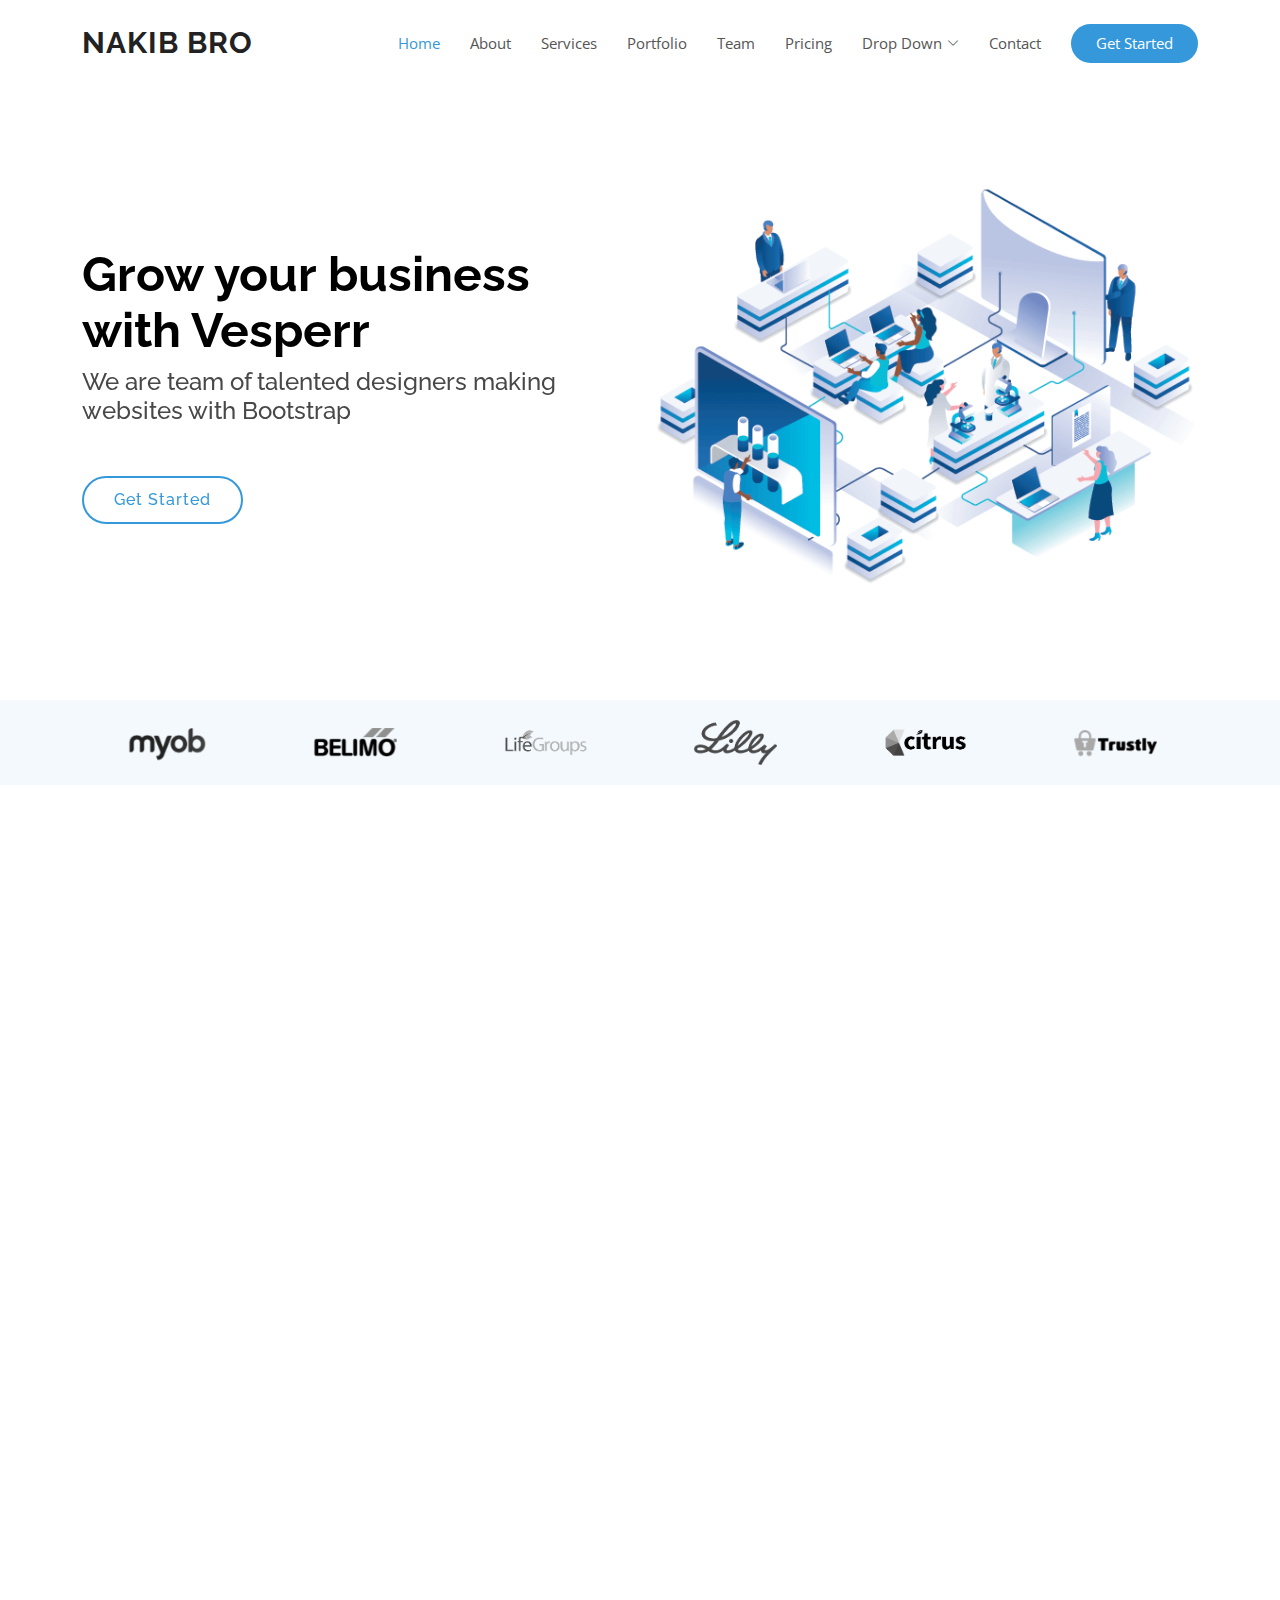
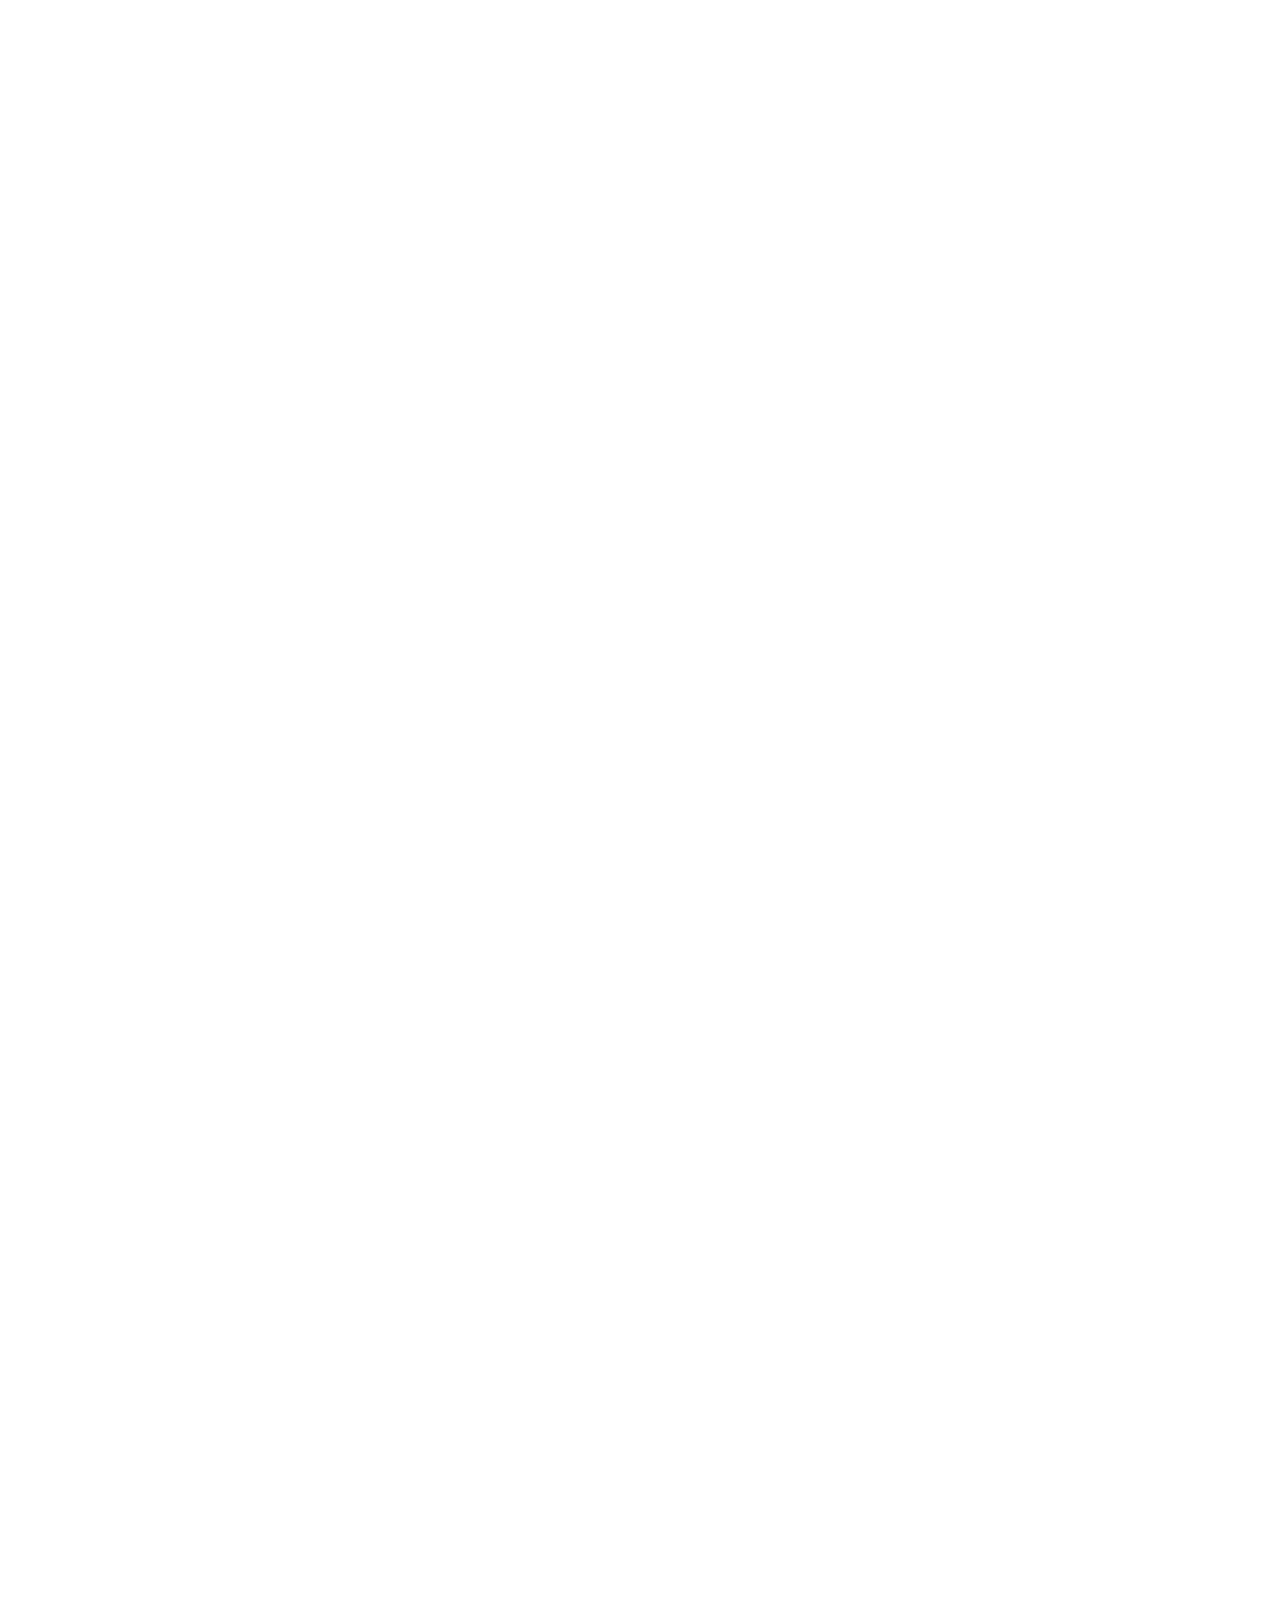
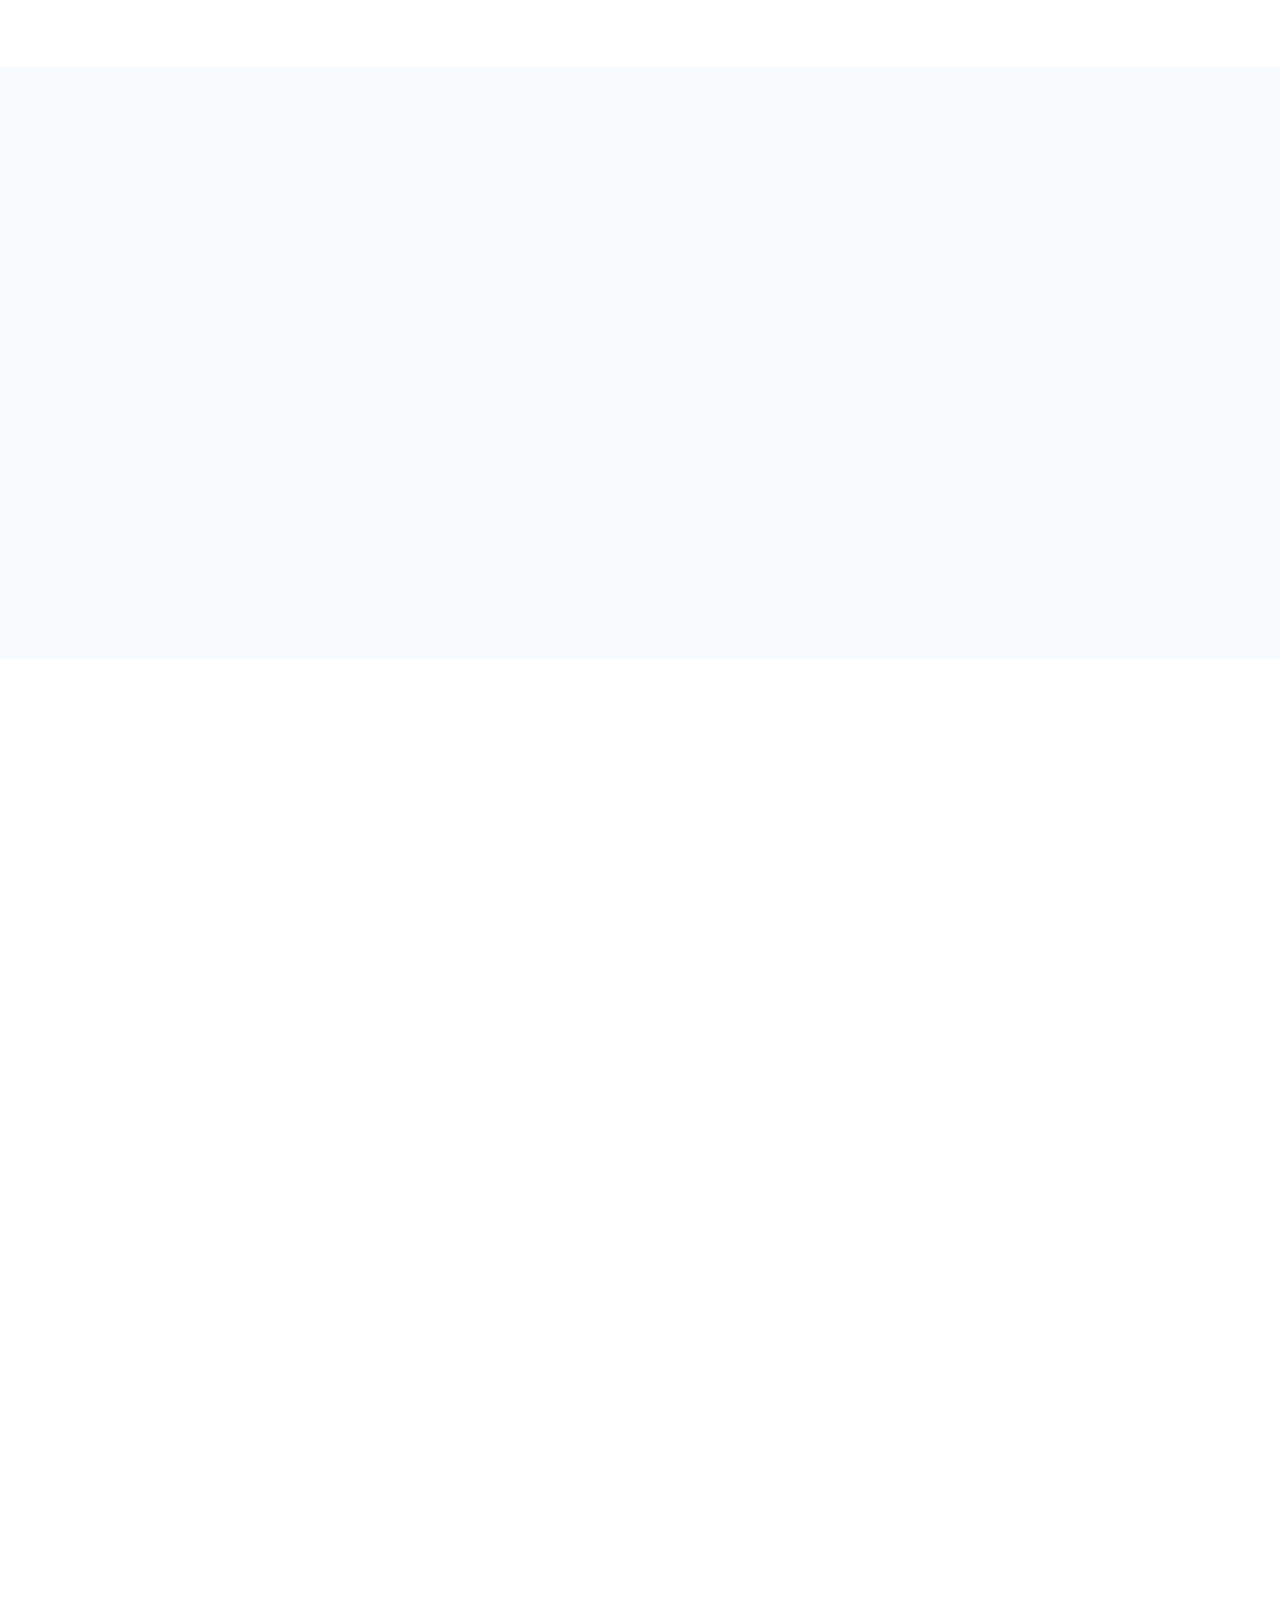
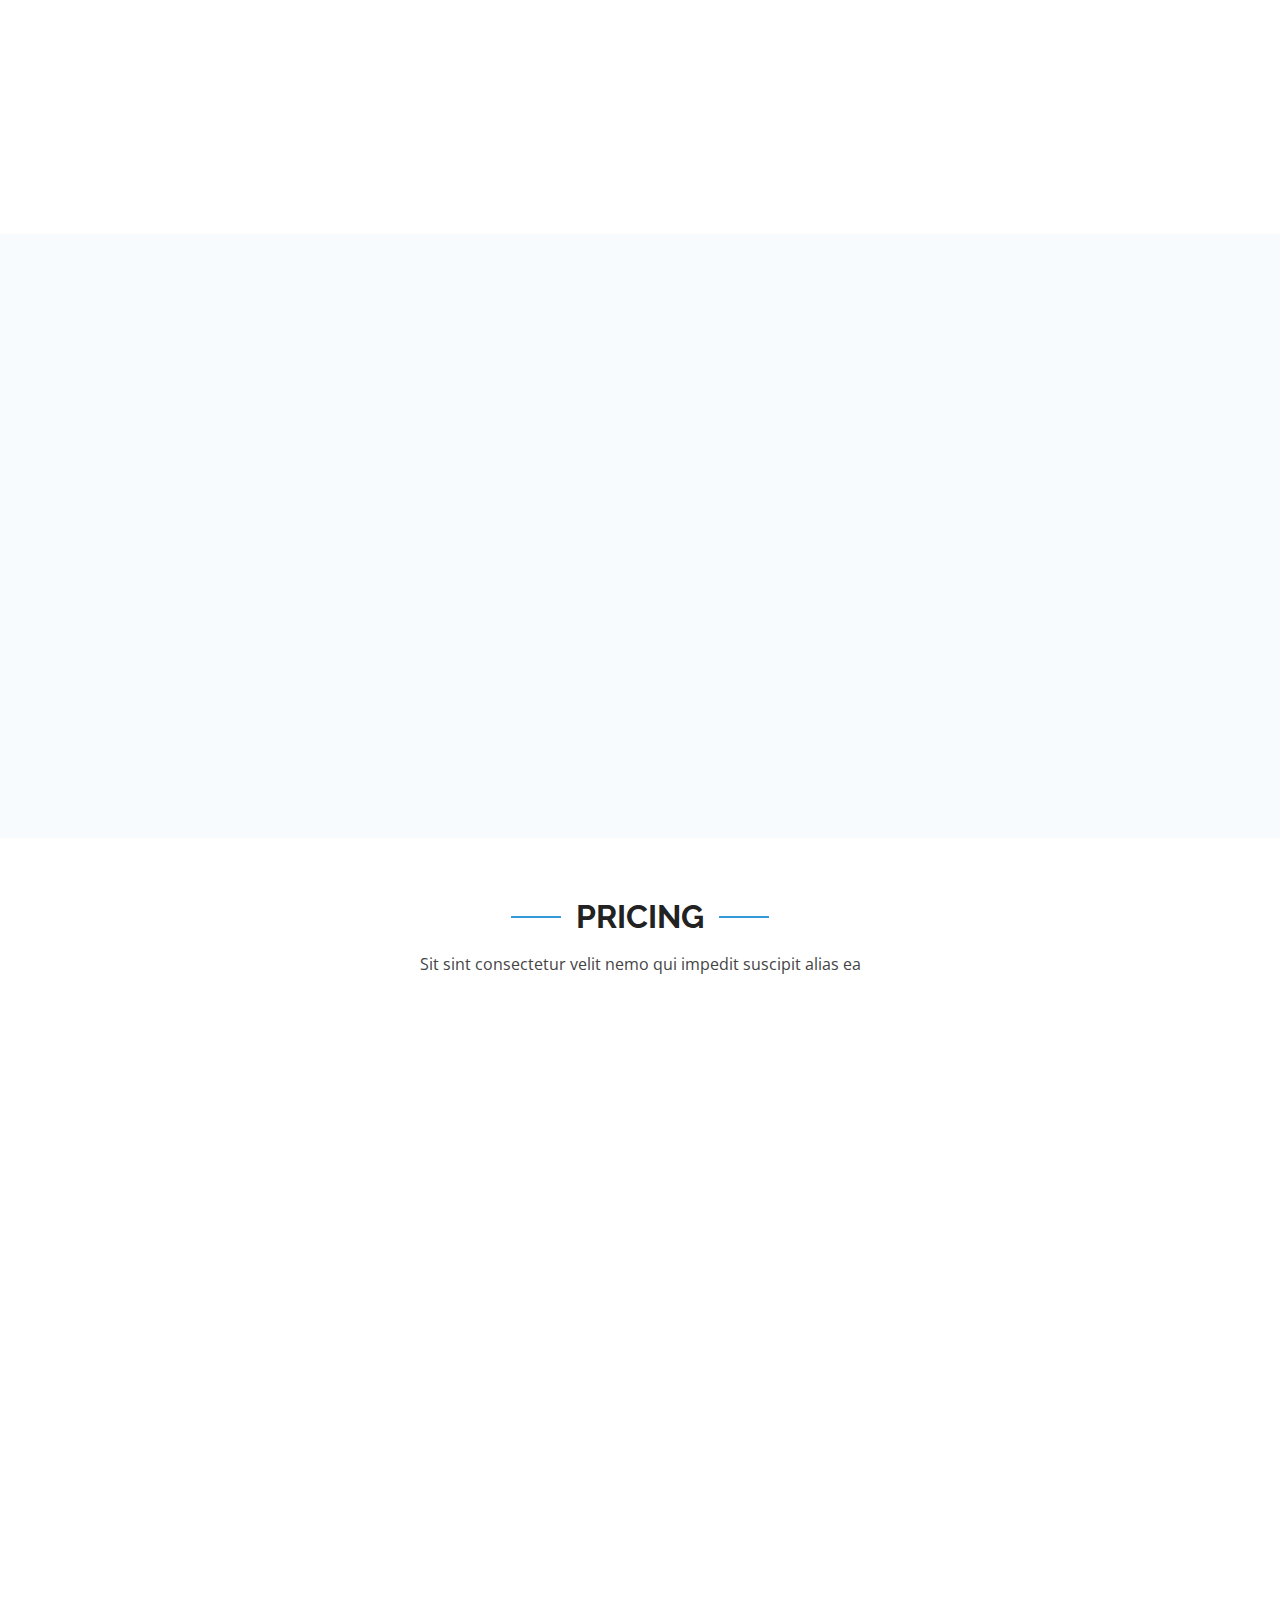
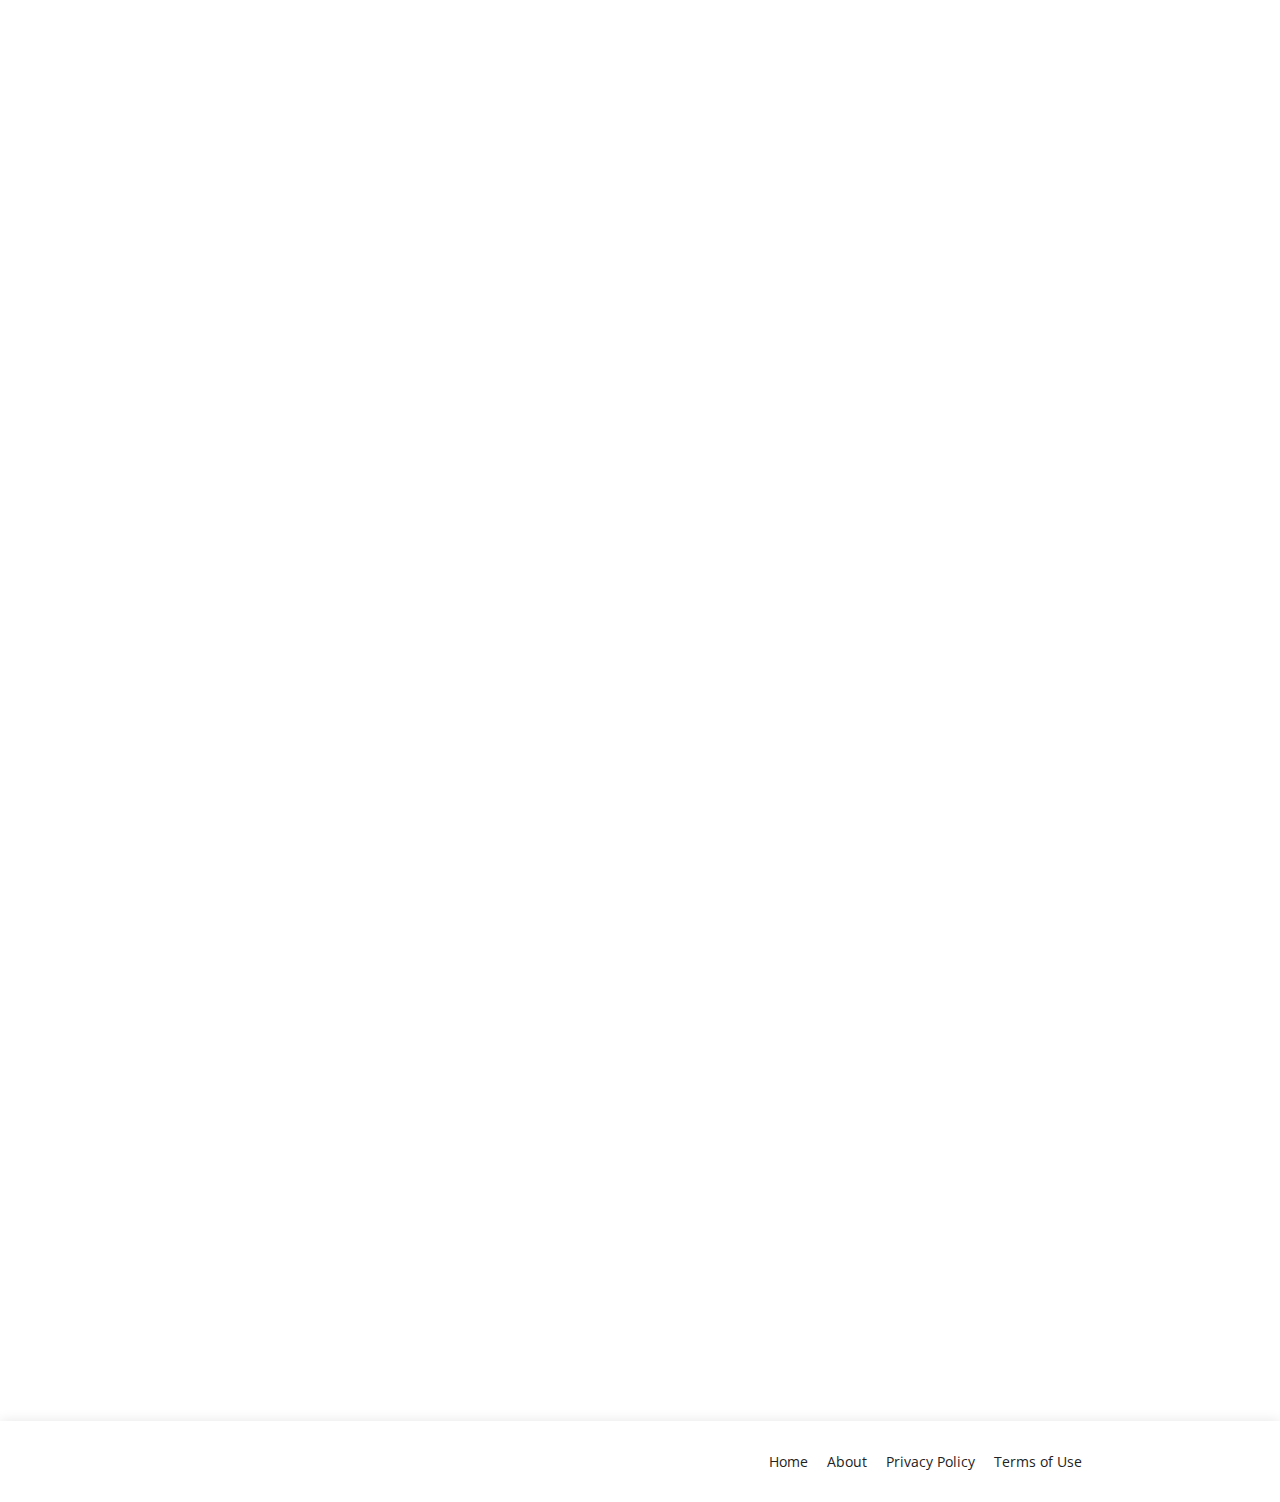
<file: index.html>
<!DOCTYPE html>
<html lang="en">

<head>
  <meta charset="utf-8">
  <meta content="width=device-width, initial-scale=1.0" name="viewport">

  <title>NAKIB<<<<>>>></title>
  <meta content="" name="description">
  <meta content="" name="keywords">

  <!-- Favicons -->
  <link href="assets/img/favicon.png" rel="icon">
  <link href="assets/img/apple-touch-icon.png" rel="apple-touch-icon">

  <!-- Google Fonts -->
  <link href="https://fonts.googleapis.com/css?family=Open+Sans:300,300i,400,400i,600,600i,700,700i|Raleway:300,300i,400,400i,500,500i,600,600i,700,700i|Poppins:300,300i,400,400i,500,500i,600,600i,700,700i" rel="stylesheet">

  <!-- Vendor CSS Files -->
  <link href="assets/vendor/aos/aos.css" rel="stylesheet">
  <link href="assets/vendor/bootstrap/css/bootstrap.min.css" rel="stylesheet">
  <link href="assets/vendor/bootstrap-icons/bootstrap-icons.css" rel="stylesheet">
  <link href="assets/vendor/boxicons/css/boxicons.min.css" rel="stylesheet">
  <link href="assets/vendor/glightbox/css/glightbox.min.css" rel="stylesheet">
  <link href="assets/vendor/remixicon/remixicon.css" rel="stylesheet">
  <link href="assets/vendor/swiper/swiper-bundle.min.css" rel="stylesheet">

  <!-- Template Main CSS File -->
  <link href="assets/css/style.css" rel="stylesheet">

  
</head>

<body>

  <!-- ======= Header ======= -->
  <header id="header" class="fixed-top d-flex align-items-center">
    <div class="container d-flex align-items-center justify-content-between">

      <div class="logo">
        <h1><a href="index.html">NAKIB BRO </a></h1>
        <!-- Uncomment below if you prefer to use an image logo -->
        <!-- <a href="index.html"><img src="assets/img/logo.png" alt="" class="img-fluid"></a>-->
      </div>

      <nav id="navbar" class="navbar">
        <ul>
          <li><a class="nav-link scrollto active" href="#hero">Home</a></li>
          <li><a class="nav-link scrollto" href="#about">About</a></li>
          <li><a class="nav-link scrollto" href="#services">Services</a></li>
          <li><a class="nav-link scrollto " href="#portfolio">Portfolio</a></li>
          <li><a class="nav-link scrollto" href="#team">Team</a></li>
          <li><a class="nav-link scrollto" href="#pricing">Pricing</a></li>
          <li class="dropdown"><a href="#"><span>Drop Down</span> <i class="bi bi-chevron-down"></i></a>
            <ul>
              <li><a href="#">Drop Down 1</a></li>
              <li class="dropdown"><a href="#"><span>Deep Drop Down</span> <i class="bi bi-chevron-right"></i></a>
                <ul>
                  <li><a href="#">Deep Drop Down 1</a></li>
                  <li><a href="#">Deep Drop Down 2</a></li>
                  <li><a href="#">Deep Drop Down 3</a></li>
                  <li><a href="#">Deep Drop Down 4</a></li>
                  <li><a href="#">Deep Drop Down 5</a></li>
                </ul>
              </li>
              <li><a href="#">Drop Down 2</a></li>
              <li><a href="#">Drop Down 3</a></li>
              <li><a href="#">Drop Down 4</a></li>
            </ul>
          </li>
          <li><a class="nav-link scrollto" href="#contact">Contact</a></li>
          <li><a class="getstarted scrollto" href="#about">Get Started</a></li>
        </ul>
        <i class="bi bi-list mobile-nav-toggle"></i>
      </nav><!-- .navbar -->

    </div>
  </header><!-- End Header -->

  <!-- ======= Hero Section ======= -->
  <section id="hero" class="d-flex align-items-center">

    <div class="container">
      <div class="row">
        <div class="col-lg-6 pt-5 pt-lg-0 order-2 order-lg-1 d-flex flex-column justify-content-center">
          <h1 data-aos="fade-up">Grow your business with Vesperr</h1>
          <h2 data-aos="fade-up" data-aos-delay="400">We are team of talented designers making websites with Bootstrap</h2>
          <div data-aos="fade-up" data-aos-delay="800">
            <a href="#about" class="btn-get-started scrollto">Get Started</a>
          </div>
        </div>
        <div class="col-lg-6 order-1 order-lg-2 hero-img" data-aos="fade-left" data-aos-delay="200">
          <img src="assets/img/hero-img.png" class="img-fluid animated" alt="">
        </div>
      </div>
    </div>

  </section><!-- End Hero -->

  <main id="main">

    <!-- ======= Clients Section ======= -->
    <section id="clients" class="clients clients">
      <div class="container">

        <div class="row">

          <div class="col-lg-2 col-md-4 col-6">
            <img src="assets/img/clients/client-1.png" class="img-fluid" alt="" data-aos="zoom-in">
          </div>

          <div class="col-lg-2 col-md-4 col-6">
            <img src="assets/img/clients/client-2.png" class="img-fluid" alt="" data-aos="zoom-in" data-aos-delay="100">
          </div>

          <div class="col-lg-2 col-md-4 col-6">
            <img src="assets/img/clients/client-3.png" class="img-fluid" alt="" data-aos="zoom-in" data-aos-delay="200">
          </div>

          <div class="col-lg-2 col-md-4 col-6">
            <img src="assets/img/clients/client-4.png" class="img-fluid" alt="" data-aos="zoom-in" data-aos-delay="300">
          </div>

          <div class="col-lg-2 col-md-4 col-6">
            <img src="assets/img/clients/client-5.png" class="img-fluid" alt="" data-aos="zoom-in" data-aos-delay="400">
          </div>

          <div class="col-lg-2 col-md-4 col-6">
            <img src="assets/img/clients/client-6.png" class="img-fluid" alt="" data-aos="zoom-in" data-aos-delay="500">
          </div>

        </div>

      </div>
    </section><!-- End Clients Section -->

    <!-- ======= About Us Section ======= -->
    <section id="about" class="about">
      <div class="container">

        <div class="section-title" data-aos="fade-up">
          <h2>About Us</h2>
        </div>

        <div class="row content">
          <div class="col-lg-6" data-aos="fade-up" data-aos-delay="150">
            <p>
              Lorem ipsum dolor sit amet, consectetur adipiscing elit, sed do eiusmod tempor incididunt ut labore et dolore
              magna aliqua.
            </p>
            <ul>
              <li><i class="ri-check-double-line"></i> Ullamco laboris nisi ut aliquip ex ea commodo consequat</li>
              <li><i class="ri-check-double-line"></i> Duis aute irure dolor in reprehenderit in voluptate velit</li>
              <li><i class="ri-check-double-line"></i> Ullamco laboris nisi ut aliquip ex ea commodo consequat</li>
            </ul>
          </div>
          <div class="col-lg-6 pt-4 pt-lg-0" data-aos="fade-up" data-aos-delay="300">
            <p>
              Ullamco laboris nisi ut aliquip ex ea commodo consequat. Duis aute irure dolor in reprehenderit in voluptate
              velit esse cillum dolore eu fugiat nulla pariatur. Excepteur sint occaecat cupidatat non proident, sunt in
              culpa qui officia deserunt mollit anim id est laborum.
            </p>
            <a href="#" class="btn-learn-more">Learn More</a>
          </div>
        </div>

      </div>
    </section><!-- End About Us Section -->

    <!-- ======= Counts Section ======= -->
    <section id="counts" class="counts">
      <div class="container">

        <div class="row">
          <div class="image col-xl-5 d-flex align-items-stretch justify-content-center justify-content-xl-start" data-aos="fade-right" data-aos-delay="150">
            <img src="assets/img/counts-img.svg" alt="" class="img-fluid">
          </div>

          <div class="col-xl-7 d-flex align-items-stretch pt-4 pt-xl-0" data-aos="fade-left" data-aos-delay="300">
            <div class="content d-flex flex-column justify-content-center">
              <div class="row">
                <div class="col-md-6 d-md-flex align-items-md-stretch">
                  <div class="count-box">
                    <i class="bi bi-emoji-smile"></i>
                    <span data-purecounter-start="0" data-purecounter-end="65" data-purecounter-duration="1" class="purecounter"></span>
                    <p><strong>Happy Clients</strong> consequuntur voluptas nostrum aliquid ipsam architecto ut.</p>
                  </div>
                </div>

                <div class="col-md-6 d-md-flex align-items-md-stretch">
                  <div class="count-box">
                    <i class="bi bi-journal-richtext"></i>
                    <span data-purecounter-start="0" data-purecounter-end="85" data-purecounter-duration="1" class="purecounter"></span>
                    <p><strong>Projects</strong> adipisci atque cum quia aspernatur totam laudantium et quia dere tan</p>
                  </div>
                </div>

                <div class="col-md-6 d-md-flex align-items-md-stretch">
                  <div class="count-box">
                    <i class="bi bi-clock"></i>
                    <span data-purecounter-start="0" data-purecounter-end="18" data-purecounter-duration="1" class="purecounter"></span>
                    <p><strong>Years of experience</strong> aut commodi quaerat modi aliquam nam ducimus aut voluptate non vel</p>
                  </div>
                </div>

                <div class="col-md-6 d-md-flex align-items-md-stretch">
                  <div class="count-box">
                    <i class="bi bi-award"></i>
                    <span data-purecounter-start="0" data-purecounter-end="15" data-purecounter-duration="1" class="purecounter"></span>
                    <p><strong>Awards</strong> rerum asperiores dolor alias quo reprehenderit eum et nemo pad der</p>
                  </div>
                </div>
              </div>
            </div><!-- End .content-->
          </div>
        </div>

      </div>
    </section><!-- End Counts Section -->

    <!-- ======= Services Section ======= -->
    <section id="services" class="services">
      <div class="container">

        <div class="section-title" data-aos="fade-up">
          <h2>Services</h2>
          <p>Magnam dolores commodi suscipit eius consequatur ex aliquid fug</p>
        </div>

        <div class="row">
          <div class="col-md-6 col-lg-3 d-flex align-items-stretch mb-5 mb-lg-0">
            <div class="icon-box" data-aos="fade-up" data-aos-delay="100">
              <div class="icon"><i class="bx bxl-dribbble"></i></div>
              <h4 class="title"><a href="">Lorem Ipsum</a></h4>
              <p class="description">Voluptatum deleniti atque corrupti quos dolores et quas molestias excepturi</p>
            </div>
          </div>

          <div class="col-md-6 col-lg-3 d-flex align-items-stretch mb-5 mb-lg-0">
            <div class="icon-box" data-aos="fade-up" data-aos-delay="200">
              <div class="icon"><i class="bx bx-file"></i></div>
              <h4 class="title"><a href="">Sed ut perspiciatis</a></h4>
              <p class="description">Duis aute irure dolor in reprehenderit in voluptate velit esse cillum dolore</p>
            </div>
          </div>

          <div class="col-md-6 col-lg-3 d-flex align-items-stretch mb-5 mb-lg-0">
            <div class="icon-box" data-aos="fade-up" data-aos-delay="300">
              <div class="icon"><i class="bx bx-tachometer"></i></div>
              <h4 class="title"><a href="">Magni Dolores</a></h4>
              <p class="description">Excepteur sint occaecat cupidatat non proident, sunt in culpa qui officia</p>
            </div>
          </div>

          <div class="col-md-6 col-lg-3 d-flex align-items-stretch mb-5 mb-lg-0">
            <div class="icon-box" data-aos="fade-up" data-aos-delay="400">
              <div class="icon"><i class="bx bx-world"></i></div>
              <h4 class="title"><a href="">Nemo Enim</a></h4>
              <p class="description">At vero eos et accusamus et iusto odio dignissimos ducimus qui blanditiis</p>
            </div>
          </div>

        </div>

      </div>
    </section><!-- End Services Section -->

    <!-- ======= More Services Section ======= -->
    <section id="more-services" class="more-services">
      <div class="container">

        <div class="row">
          <div class="col-md-6 d-flex align-items-stretch">
            <div class="card" style='background-image: url("assets/img/more-services-1.jpg");' data-aos="fade-up" data-aos-delay="100">
              <div class="card-body">
                <h5 class="card-title"><a href="">Lobira Duno</a></h5>
                <p class="card-text">Lorem ipsum dolor sit amet, consectetur elit, sed do eiusmod tempor ut labore et dolore magna aliqua.</p>
                <div class="read-more"><a href="#"><i class="bi bi-arrow-right"></i> Read More</a></div>
              </div>
            </div>
          </div>
          <div class="col-md-6 d-flex align-items-stretch mt-4 mt-md-0">
            <div class="card" style='background-image: url("assets/img/more-services-2.jpg");' data-aos="fade-up" data-aos-delay="200">
              <div class="card-body">
                <h5 class="card-title"><a href="">Limere Radses</a></h5>
                <p class="card-text">Sed ut perspiciatis unde omnis iste natus error sit voluptatem doloremque laudantium, totam rem.</p>
                <div class="read-more"><a href="#"><i class="bi bi-arrow-right"></i> Read More</a></div>
              </div>
            </div>

          </div>
          <div class="col-md-6 d-flex align-items-stretch mt-4">
            <div class="card" style='background-image: url("assets/img/more-services-3.jpg");' data-aos="fade-up" data-aos-delay="100">
              <div class="card-body">
                <h5 class="card-title"><a href="">Nive Lodo</a></h5>
                <p class="card-text">Nemo enim ipsam voluptatem quia voluptas sit aut odit aut fugit, sed quia magni dolores.</p>
                <div class="read-more"><a href="#"><i class="bi bi-arrow-right"></i> Read More</a></div>
              </div>
            </div>
          </div>
          <div class="col-md-6 d-flex align-items-stretch mt-4">
            <div class="card" style='background-image: url("assets/img/more-services-4.jpg");' data-aos="fade-up" data-aos-delay="200">
              <div class="card-body">
                <h5 class="card-title"><a href="">Pale Treda</a></h5>
                <p class="card-text">Nostrum eum sed et autem dolorum perspiciatis. Magni porro quisquam laudantium voluptatem.</p>
                <div class="read-more"><a href="#"><i class="bi bi-arrow-right"></i> Read More</a></div>
              </div>
            </div>
          </div>
        </div>

      </div>
    </section><!-- End More Services Section -->

    <!-- ======= Features Section ======= -->
    <section id="features" class="features">
      <div class="container">

        <div class="section-title" data-aos="fade-up">
          <h2>Features</h2>
          <p>Necessitatibus eius consequatur ex aliquid fuga eum quidem</p>
        </div>

        <div class="row" data-aos="fade-up" data-aos-delay="300">
          <div class="col-lg-3 col-md-4">
            <div class="icon-box">
              <i class="ri-store-line" style="color: #ffbb2c;"></i>
              <h3><a href="">Lorem Ipsum</a></h3>
            </div>
          </div>
          <div class="col-lg-3 col-md-4 mt-4 mt-md-0">
            <div class="icon-box">
              <i class="ri-bar-chart-box-line" style="color: #5578ff;"></i>
              <h3><a href="">Dolor Sitema</a></h3>
            </div>
          </div>
          <div class="col-lg-3 col-md-4 mt-4 mt-md-0">
            <div class="icon-box">
              <i class="ri-calendar-todo-line" style="color: #e80368;"></i>
              <h3><a href="">Sed perspiciatis</a></h3>
            </div>
          </div>
          <div class="col-lg-3 col-md-4 mt-4 mt-lg-0">
            <div class="icon-box">
              <i class="ri-paint-brush-line" style="color: #e361ff;"></i>
              <h3><a href="">Magni Dolores</a></h3>
            </div>
          </div>
          <div class="col-lg-3 col-md-4 mt-4">
            <div class="icon-box">
              <i class="ri-database-2-line" style="color: #47aeff;"></i>
              <h3><a href="">Nemo Enim</a></h3>
            </div>
          </div>
          <div class="col-lg-3 col-md-4 mt-4">
            <div class="icon-box">
              <i class="ri-gradienter-line" style="color: #ffa76e;"></i>
              <h3><a href="">Eiusmod Tempor</a></h3>
            </div>
          </div>
          <div class="col-lg-3 col-md-4 mt-4">
            <div class="icon-box">
              <i class="ri-file-list-3-line" style="color: #11dbcf;"></i>
              <h3><a href="">Midela Teren</a></h3>
            </div>
          </div>
          <div class="col-lg-3 col-md-4 mt-4">
            <div class="icon-box">
              <i class="ri-price-tag-2-line" style="color: #4233ff;"></i>
              <h3><a href="">Pira Neve</a></h3>
            </div>
          </div>
          <div class="col-lg-3 col-md-4 mt-4">
            <div class="icon-box">
              <i class="ri-anchor-line" style="color: #b2904f;"></i>
              <h3><a href="">Dirada Pack</a></h3>
            </div>
          </div>
          <div class="col-lg-3 col-md-4 mt-4">
            <div class="icon-box">
              <i class="ri-disc-line" style="color: #b20969;"></i>
              <h3><a href="">Moton Ideal</a></h3>
            </div>
          </div>
          <div class="col-lg-3 col-md-4 mt-4">
            <div class="icon-box">
              <i class="ri-base-station-line" style="color: #ff5828;"></i>
              <h3><a href="">Verdo Park</a></h3>
            </div>
          </div>
          <div class="col-lg-3 col-md-4 mt-4">
            <div class="icon-box">
              <i class="ri-fingerprint-line" style="color: #29cc61;"></i>
              <h3><a href="">Flavor Nivelanda</a></h3>
            </div>
          </div>
        </div>

      </div>
    </section><!-- End Features Section -->

    <!-- ======= Testimonials Section ======= -->
    <section id="testimonials" class="testimonials section-bg">
      <div class="container">

        <div class="section-title" data-aos="fade-up">
          <h2>Testimonials</h2>
          <p>Magnam dolores commodi suscipit eum quidem consectetur velit</p>
        </div>

        <div class="testimonials-slider swiper" data-aos="fade-up" data-aos-delay="100">
          <div class="swiper-wrapper">

            <div class="swiper-slide">
              <div class="testimonial-wrap">
                <div class="testimonial-item">
                  <img src="assets/img/testimonials/testimonials-1.jpg" class="testimonial-img" alt="">
                  <h3>Saul Goodman</h3>
                  <h4>Ceo &amp; Founder</h4>
                  <p>
                    <i class="bx bxs-quote-alt-left quote-icon-left"></i>
                    Proin iaculis purus consequat sem cure digni ssim donec porttitora entum suscipit rhoncus. Accusantium quam, ultricies eget id, aliquam eget nibh et. Maecen aliquam, risus at semper.
                    <i class="bx bxs-quote-alt-right quote-icon-right"></i>
                  </p>
                </div>
              </div>
            </div><!-- End testimonial item -->

            <div class="swiper-slide">
              <div class="testimonial-wrap">
                <div class="testimonial-item">
                  <img src="assets/img/testimonials/testimonials-2.jpg" class="testimonial-img" alt="">
                  <h3>Sara Wilsson</h3>
                  <h4>Designer</h4>
                  <p>
                    <i class="bx bxs-quote-alt-left quote-icon-left"></i>
                    Export tempor illum tamen malis malis eram quae irure esse labore quem cillum quid cillum eram malis quorum velit fore eram velit sunt aliqua noster fugiat irure amet legam anim culpa.
                    <i class="bx bxs-quote-alt-right quote-icon-right"></i>
                  </p>
                </div>
              </div>
            </div><!-- End testimonial item -->

            <div class="swiper-slide">
              <div class="testimonial-wrap">
                <div class="testimonial-item">
                  <img src="assets/img/testimonials/testimonials-3.jpg" class="testimonial-img" alt="">
                  <h3>Jena Karlis</h3>
                  <h4>Store Owner</h4>
                  <p>
                    <i class="bx bxs-quote-alt-left quote-icon-left"></i>
                    Enim nisi quem export duis labore cillum quae magna enim sint quorum nulla quem veniam duis minim tempor labore quem eram duis noster aute amet eram fore quis sint minim.
                    <i class="bx bxs-quote-alt-right quote-icon-right"></i>
                  </p>
                </div>
              </div>
            </div><!-- End testimonial item -->

            <div class="swiper-slide">
              <div class="testimonial-wrap">
                <div class="testimonial-item">
                  <img src="assets/img/testimonials/testimonials-4.jpg" class="testimonial-img" alt="">
                  <h3>Matt Brandon</h3>
                  <h4>Freelancer</h4>
                  <p>
                    <i class="bx bxs-quote-alt-left quote-icon-left"></i>
                    Fugiat enim eram quae cillum dolore dolor amet nulla culpa multos export minim fugiat minim velit minim dolor enim duis veniam ipsum anim magna sunt elit fore quem dolore labore illum veniam.
                    <i class="bx bxs-quote-alt-right quote-icon-right"></i>
                  </p>
                </div>
              </div>
            </div><!-- End testimonial item -->

            <div class="swiper-slide">
              <div class="testimonial-wrap">
                <div class="testimonial-item">
                  <img src="assets/img/testimonials/testimonials-5.jpg" class="testimonial-img" alt="">
                  <h3>John Larson</h3>
                  <h4>Entrepreneur</h4>
                  <p>
                    <i class="bx bxs-quote-alt-left quote-icon-left"></i>
                    Quis quorum aliqua sint quem legam fore sunt eram irure aliqua veniam tempor noster veniam enim culpa labore duis sunt culpa nulla illum cillum fugiat legam esse veniam culpa fore nisi cillum quid.
                    <i class="bx bxs-quote-alt-right quote-icon-right"></i>
                  </p>
                </div>
              </div>
            </div><!-- End testimonial item -->

          </div>
          <div class="swiper-pagination"></div>
        </div>

      </div>
    </section><!-- End Testimonials Section -->

    <!-- ======= Portfolio Section ======= -->
    <section id="portfolio" class="portfolio">
      <div class="container">

        <div class="section-title" data-aos="fade-up">
          <h2>Portfolio</h2>
          <p>Necessitatibus eius consequatur ex aliquid fuga eum quidem</p>
        </div>

        <div class="row" data-aos="fade-up" data-aos-delay="200">
          <div class="col-lg-12 d-flex justify-content-center">
            <ul id="portfolio-flters">
              <li data-filter="*" class="filter-active">All</li>
              <li data-filter=".filter-app">App</li>
              <li data-filter=".filter-card">Card</li>
              <li data-filter=".filter-web">Web</li>
            </ul>
          </div>
        </div>

        <div class="row portfolio-container" data-aos="fade-up" data-aos-delay="400">

          <div class="col-lg-4 col-md-6 portfolio-item filter-app">
            <div class="portfolio-wrap">
              <img src="assets/img/portfolio/portfolio-1.jpg" class="img-fluid" alt="">
              <div class="portfolio-info">
                <h4>App 1</h4>
                <p>App</p>
                <div class="portfolio-links">
                  <a href="assets/img/portfolio/portfolio-1.jpg" data-gallery="portfolioGallery" class="portfolio-lightbox" title="App 1"><i class="bx bx-plus"></i></a>
                  <a href="portfolio-details.html" title="More Details"><i class="bx bx-link"></i></a>
                </div>
              </div>
            </div>
          </div>

          <div class="col-lg-4 col-md-6 portfolio-item filter-web">
            <div class="portfolio-wrap">
              <img src="assets/img/portfolio/portfolio-2.jpg" class="img-fluid" alt="">
              <div class="portfolio-info">
                <h4>Web 3</h4>
                <p>Web</p>
                <div class="portfolio-links">
                  <a href="assets/img/portfolio/portfolio-2.jpg" data-gallery="portfolioGallery" class="portfolio-lightbox" title="Web 3"><i class="bx bx-plus"></i></a>
                  <a href="portfolio-details.html" title="More Details"><i class="bx bx-link"></i></a>
                </div>
              </div>
            </div>
          </div>

          <div class="col-lg-4 col-md-6 portfolio-item filter-app">
            <div class="portfolio-wrap">
              <img src="assets/img/portfolio/portfolio-3.jpg" class="img-fluid" alt="">
              <div class="portfolio-info">
                <h4>App 2</h4>
                <p>App</p>
                <div class="portfolio-links">
                  <a href="assets/img/portfolio/portfolio-3.jpg" data-gallery="portfolioGallery" class="portfolio-lightbox" title="App 2"><i class="bx bx-plus"></i></a>
                  <a href="portfolio-details.html" title="More Details"><i class="bx bx-link"></i></a>
                </div>
              </div>
            </div>
          </div>

          <div class="col-lg-4 col-md-6 portfolio-item filter-card">
            <div class="portfolio-wrap">
              <img src="assets/img/portfolio/portfolio-4.jpg" class="img-fluid" alt="">
              <div class="portfolio-info">
                <h4>Card 2</h4>
                <p>Card</p>
                <div class="portfolio-links">
                  <a href="assets/img/portfolio/portfolio-4.jpg" data-gallery="portfolioGallery" class="portfolio-lightbox" title="Card 2"><i class="bx bx-plus"></i></a>
                  <a href="portfolio-details.html" title="More Details"><i class="bx bx-link"></i></a>
                </div>
              </div>
            </div>
          </div>

          <div class="col-lg-4 col-md-6 portfolio-item filter-web">
            <div class="portfolio-wrap">
              <img src="assets/img/portfolio/portfolio-5.jpg" class="img-fluid" alt="">
              <div class="portfolio-info">
                <h4>Web 2</h4>
                <p>Web</p>
                <div class="portfolio-links">
                  <a href="assets/img/portfolio/portfolio-5.jpg" data-gallery="portfolioGallery" class="portfolio-lightbox" title="Web 2"><i class="bx bx-plus"></i></a>
                  <a href="portfolio-details.html" title="More Details"><i class="bx bx-link"></i></a>
                </div>
              </div>
            </div>
          </div>

          <div class="col-lg-4 col-md-6 portfolio-item filter-app">
            <div class="portfolio-wrap">
              <img src="assets/img/portfolio/portfolio-6.jpg" class="img-fluid" alt="">
              <div class="portfolio-info">
                <h4>App 3</h4>
                <p>App</p>
                <div class="portfolio-links">
                  <a href="assets/img/portfolio/portfolio-6.jpg" data-gallery="portfolioGallery" class="portfolio-lightbox" title="App 3"><i class="bx bx-plus"></i></a>
                  <a href="portfolio-details.html" title="More Details"><i class="bx bx-link"></i></a>
                </div>
              </div>
            </div>
          </div>

          <div class="col-lg-4 col-md-6 portfolio-item filter-card">
            <div class="portfolio-wrap">
              <img src="assets/img/portfolio/portfolio-7.jpg" class="img-fluid" alt="">
              <div class="portfolio-info">
                <h4>Card 1</h4>
                <p>Card</p>
                <div class="portfolio-links">
                  <a href="assets/img/portfolio/portfolio-7.jpg" data-gallery="portfolioGallery" class="portfolio-lightbox" title="Card 1"><i class="bx bx-plus"></i></a>
                  <a href="portfolio-details.html" title="More Details"><i class="bx bx-link"></i></a>
                </div>
              </div>
            </div>
          </div>

          <div class="col-lg-4 col-md-6 portfolio-item filter-card">
            <div class="portfolio-wrap">
              <img src="assets/img/portfolio/portfolio-8.jpg" class="img-fluid" alt="">
              <div class="portfolio-info">
                <h4>Card 3</h4>
                <p>Card</p>
                <div class="portfolio-links">
                  <a href="assets/img/portfolio/portfolio-8.jpg" data-gallery="portfolioGallery" class="portfolio-lightbox" title="Card 3"><i class="bx bx-plus"></i></a>
                  <a href="portfolio-details.html" title="More Details"><i class="bx bx-link"></i></a>
                </div>
              </div>
            </div>
          </div>

          <div class="col-lg-4 col-md-6 portfolio-item filter-web">
            <div class="portfolio-wrap">
              <img src="assets/img/portfolio/portfolio-9.jpg" class="img-fluid" alt="">
              <div class="portfolio-info">
                <h4>Web 3</h4>
                <p>Web</p>
                <div class="portfolio-links">
                  <a href="assets/img/portfolio/portfolio-9.jpg" data-gallery="portfolioGallery" class="portfolio-lightbox" title="Web 3"><i class="bx bx-plus"></i></a>
                  <a href="portfolio-details.html" title="More Details"><i class="bx bx-link"></i></a>
                </div>
              </div>
            </div>
          </div>

        </div>

      </div>
    </section><!-- End Portfolio Section -->

    <!-- ======= Team Section ======= -->
    <section id="team" class="team section-bg">
      <div class="container">

        <div class="section-title" data-aos="fade-up">
          <h2>Team</h2>
          <p>Necessitatibus eius consequatur ex aliquid fuga eum quidem</p>
        </div>

        <div class="row">

          <div class="col-lg-3 col-md-6 d-flex align-items-stretch">
            <div class="member" data-aos="fade-up" data-aos-delay="100">
              <div class="member-img">
                <img src="assets/img/team/team-1.jpg" class="img-fluid" alt="">
                <div class="social">
                  <a href=""><i class="bi bi-twitter"></i></a>
                  <a href=""><i class="bi bi-facebook"></i></a>
                  <a href=""><i class="bi bi-instagram"></i></a>
                  <a href=""><i class="bi bi-linkedin"></i></a>
                </div>
              </div>
              <div class="member-info">
                <h4>Walter White</h4>
                <span>Chief Executive Officer</span>
              </div>
            </div>
          </div>

          <div class="col-lg-3 col-md-6 d-flex align-items-stretch">
            <div class="member" data-aos="fade-up" data-aos-delay="200">
              <div class="member-img">
                <img src="assets/img/team/team-2.jpg" class="img-fluid" alt="">
                <div class="social">
                  <a href=""><i class="bi bi-twitter"></i></a>
                  <a href=""><i class="bi bi-facebook"></i></a>
                  <a href=""><i class="bi bi-instagram"></i></a>
                  <a href=""><i class="bi bi-linkedin"></i></a>
                </div>
              </div>
              <div class="member-info">
                <h4>Sarah Jhonson</h4>
                <span>Product Manager</span>
              </div>
            </div>
          </div>

          <div class="col-lg-3 col-md-6 d-flex align-items-stretch">
            <div class="member" data-aos="fade-up" data-aos-delay="300">
              <div class="member-img">
                <img src="assets/img/team/team-3.jpg" class="img-fluid" alt="">
                <div class="social">
                  <a href=""><i class="bi bi-twitter"></i></a>
                  <a href=""><i class="bi bi-facebook"></i></a>
                  <a href=""><i class="bi bi-instagram"></i></a>
                  <a href=""><i class="bi bi-linkedin"></i></a>
                </div>
              </div>
              <div class="member-info">
                <h4>William Anderson</h4>
                <span>CTO</span>
              </div>
            </div>
          </div>

          <div class="col-lg-3 col-md-6 d-flex align-items-stretch">
            <div class="member" data-aos="fade-up" data-aos-delay="400">
              <div class="member-img">
                <img src="assets/img/team/team-4.jpg" class="img-fluid" alt="">
                <div class="social">
                  <a href=""><i class="bi bi-twitter"></i></a>
                  <a href=""><i class="bi bi-facebook"></i></a>
                  <a href=""><i class="bi bi-instagram"></i></a>
                  <a href=""><i class="bi bi-linkedin"></i></a>
                </div>
              </div>
              <div class="member-info">
                <h4>Amanda Jepson</h4>
                <span>Accountant</span>
              </div>
            </div>
          </div>

        </div>

      </div>
    </section><!-- End Team Section -->

    <!-- ======= Pricing Section ======= -->
    <section id="pricing" class="pricing">
      <div class="container">

        <div class="section-title">
          <h2>Pricing</h2>
          <p>Sit sint consectetur velit nemo qui impedit suscipit alias ea</p>
        </div>

        <div class="row">

          <div class="col-lg-4 col-md-6">
            <div class="box" data-aos="zoom-in-right" data-aos-delay="200">
              <h3>Free</h3>
              <h4><sup>$</sup>0<span> / month</span></h4>
              <ul>
                <li>Aida dere</li>
                <li>Nec feugiat nisl</li>
                <li>Nulla at volutpat dola</li>
                <li class="na">Pharetra massa</li>
                <li class="na">Massa ultricies mi</li>
              </ul>
              <div class="btn-wrap">
                <a href="#" class="btn-buy">Buy Now</a>
              </div>
            </div>
          </div>

          <div class="col-lg-4 col-md-6 mt-4 mt-md-0">
            <div class="box recommended" data-aos="zoom-in" data-aos-delay="100">
              <h3>Business</h3>
              <h4><sup>$</sup>19<span> / month</span></h4>
              <ul>
                <li>Aida dere</li>
                <li>Nec feugiat nisl</li>
                <li>Nulla at volutpat dola</li>
                <li>Pharetra massa</li>
                <li class="na">Massa ultricies mi</li>
              </ul>
              <div class="btn-wrap">
                <a href="#" class="btn-buy">Buy Now</a>
              </div>
            </div>
          </div>

          <div class="col-lg-4 col-md-6 mt-4 mt-lg-0">
            <div class="box" data-aos="zoom-in-left" data-aos-delay="200">
              <h3>Developer</h3>
              <h4><sup>$</sup>29<span> / month</span></h4>
              <ul>
                <li>Aida dere</li>
                <li>Nec feugiat nisl</li>
                <li>Nulla at volutpat dola</li>
                <li>Pharetra massa</li>
                <li>Massa ultricies mi</li>
              </ul>
              <div class="btn-wrap">
                <a href="#" class="btn-buy">Buy Now</a>
              </div>
            </div>
          </div>

        </div>

      </div>
    </section><!-- End Pricing Section -->

    <!-- ======= F.A.Q Section ======= -->
    <section id="faq" class="faq">
      <div class="container">

        <div class="section-title" data-aos="fade-up">
          <h2>Frequently Asked Questions</h2>
        </div>

        <div class="row faq-item d-flex align-items-stretch" data-aos="fade-up" data-aos-delay="100">
          <div class="col-lg-5">
            <i class="ri-question-line"></i>
            <h4>Non consectetur a erat nam at lectus urna duis?</h4>
          </div>
          <div class="col-lg-7">
            <p>
              Feugiat pretium nibh ipsum consequat. Tempus iaculis urna id volutpat lacus laoreet non curabitur gravida. Venenatis lectus magna fringilla urna porttitor rhoncus dolor purus non.
            </p>
          </div>
        </div><!-- End F.A.Q Item-->

        <div class="row faq-item d-flex align-items-stretch" data-aos="fade-up" data-aos-delay="200">
          <div class="col-lg-5">
            <i class="ri-question-line"></i>
            <h4>Feugiat scelerisque varius morbi enim nunc faucibus a pellentesque?</h4>
          </div>
          <div class="col-lg-7">
            <p>
              Dolor sit amet consectetur adipiscing elit pellentesque habitant morbi. Id interdum velit laoreet id donec ultrices. Fringilla phasellus faucibus scelerisque eleifend donec pretium. Est pellentesque elit ullamcorper dignissim.
            </p>
          </div>
        </div><!-- End F.A.Q Item-->

        <div class="row faq-item d-flex align-items-stretch" data-aos="fade-up" data-aos-delay="300">
          <div class="col-lg-5">
            <i class="ri-question-line"></i>
            <h4>Dolor sit amet consectetur adipiscing elit pellentesque habitant morbi?</h4>
          </div>
          <div class="col-lg-7">
            <p>
              Eleifend mi in nulla posuere sollicitudin aliquam ultrices sagittis orci. Faucibus pulvinar elementum integer enim. Sem nulla pharetra diam sit amet nisl suscipit. Rutrum tellus pellentesque eu tincidunt. Lectus urna duis convallis convallis tellus.
            </p>
          </div>
        </div><!-- End F.A.Q Item-->

        <div class="row faq-item d-flex align-items-stretch" data-aos="fade-up" data-aos-delay="400">
          <div class="col-lg-5">
            <i class="ri-question-line"></i>
            <h4>Ac odio tempor orci dapibus. Aliquam eleifend mi in nulla?</h4>
          </div>
          <div class="col-lg-7">
            <p>
              Aperiam itaque sit optio et deleniti eos nihil quidem cumque. Voluptas dolorum accusantium sunt sit enim. Provident consequuntur quam aut reiciendis qui rerum dolorem sit odio. Repellat assumenda soluta sunt pariatur error doloribus fuga.
            </p>
          </div>
        </div><!-- End F.A.Q Item-->

        <div class="row faq-item d-flex align-items-stretch" data-aos="fade-up" data-aos-delay="500">
          <div class="col-lg-5">
            <i class="ri-question-line"></i>
            <h4>Tempus quam pellentesque nec nam aliquam sem et tortor consequat?</h4>
          </div>
          <div class="col-lg-7">
            <p>
              Molestie a iaculis at erat pellentesque adipiscing commodo. Dignissim suspendisse in est ante in. Nunc vel risus commodo viverra maecenas accumsan. Sit amet nisl suscipit adipiscing bibendum est. Purus gravida quis blandit turpis cursus in
            </p>
          </div>
        </div><!-- End F.A.Q Item-->

      </div>
    </section><!-- End F.A.Q Section -->

    <!-- ======= Contact Section ======= -->
    <section id="contact" class="contact">
      <div class="container">

        <div class="section-title" data-aos="fade-up">
          <h2>Contact Us</h2>
        </div>

        <div class="row">

          <div class="col-lg-4 col-md-6" data-aos="fade-up" data-aos-delay="100">
            <div class="contact-about">
              <h3>Vesperr</h3>
              <p>Cras fermentum odio eu feugiat. Justo eget magna fermentum iaculis eu non diam phasellus. Scelerisque felis imperdiet proin fermentum leo. Amet volutpat consequat mauris nunc congue.</p>
              <div class="social-links">
                <a href="#" class="twitter"><i class="bi bi-twitter"></i></a>
                <a href="#" class="facebook"><i class="bi bi-facebook"></i></a>
                <a href="#" class="instagram"><i class="bi bi-instagram"></i></a>
                <a href="#" class="linkedin"><i class="bi bi-linkedin"></i></a>
              </div>
            </div>
          </div>

          <div class="col-lg-3 col-md-6 mt-4 mt-md-0" data-aos="fade-up" data-aos-delay="200">
            <div class="info">
              <div>
                <i class="ri-map-pin-line"></i>
                <p>A108 Adam Street<br>New York, NY 535022</p>
              </div>

              <div>
                <i class="ri-mail-send-line"></i>
                <p>info@example.com</p>
              </div>

              <div>
                <i class="ri-phone-line"></i>
                <p>+1 5589 55488 55s</p>
              </div>

            </div>
          </div>

          <div class="col-lg-5 col-md-12" data-aos="fade-up" data-aos-delay="300">
            <form action="forms/contact.php" method="post" role="form" class="php-email-form">
              <div class="form-group">
                <input type="text" name="name" class="form-control" id="name" placeholder="Your Name" required>
              </div>
              <div class="form-group">
                <input type="email" class="form-control" name="email" id="email" placeholder="Your Email" required>
              </div>
              <div class="form-group">
                <input type="text" class="form-control" name="subject" id="subject" placeholder="Subject" required>
              </div>
              <div class="form-group">
                <textarea class="form-control" name="message" rows="5" placeholder="Message" required></textarea>
              </div>
              <div class="my-3">
                <div class="loading">Loading</div>
                <div class="error-message"></div>
                <div class="sent-message">Your message has been sent. Thank you!</div>
              </div>
              <div class="text-center"><button type="submit">Send Message</button></div>
            </form>
          </div>

        </div>

      </div>
    </section><!-- End Contact Section -->

  </main><!-- End #main -->

  <!-- ======= Footer ======= -->
  <footer id="footer">
    <div class="container">
      <div class="row d-flex align-items-center">
        <div class="col-lg-6 text-lg-left text-center">
          
        </div>
        <div class="col-lg-6">
          <nav class="footer-links text-lg-right text-center pt-2 pt-lg-0">
            <a href="#intro" class="scrollto">Home</a>
            <a href="#about" class="scrollto">About</a>
            <a href="#">Privacy Policy</a>
            <a href="#">Terms of Use</a>
          </nav>
        </div>
      </div>
    </div>
  </footer><!-- End Footer -->

  <a href="#" class="back-to-top d-flex align-items-center justify-content-center"><i class="bi bi-arrow-up-short"></i></a>

  <!-- Vendor JS Files -->
  <script src="assets/vendor/purecounter/purecounter_vanilla.js"></script>
  <script src="assets/vendor/aos/aos.js"></script>
  <script src="assets/vendor/bootstrap/js/bootstrap.bundle.min.js"></script>
  <script src="assets/vendor/glightbox/js/glightbox.min.js"></script>
  <script src="assets/vendor/isotope-layout/isotope.pkgd.min.js"></script>
  <script src="assets/vendor/swiper/swiper-bundle.min.js"></script>
  <script src="assets/vendor/php-email-form/validate.js"></script>

  <!-- Template Main JS File -->
  <script src="assets/js/main.js"></script>

</body>

</html>
</file>
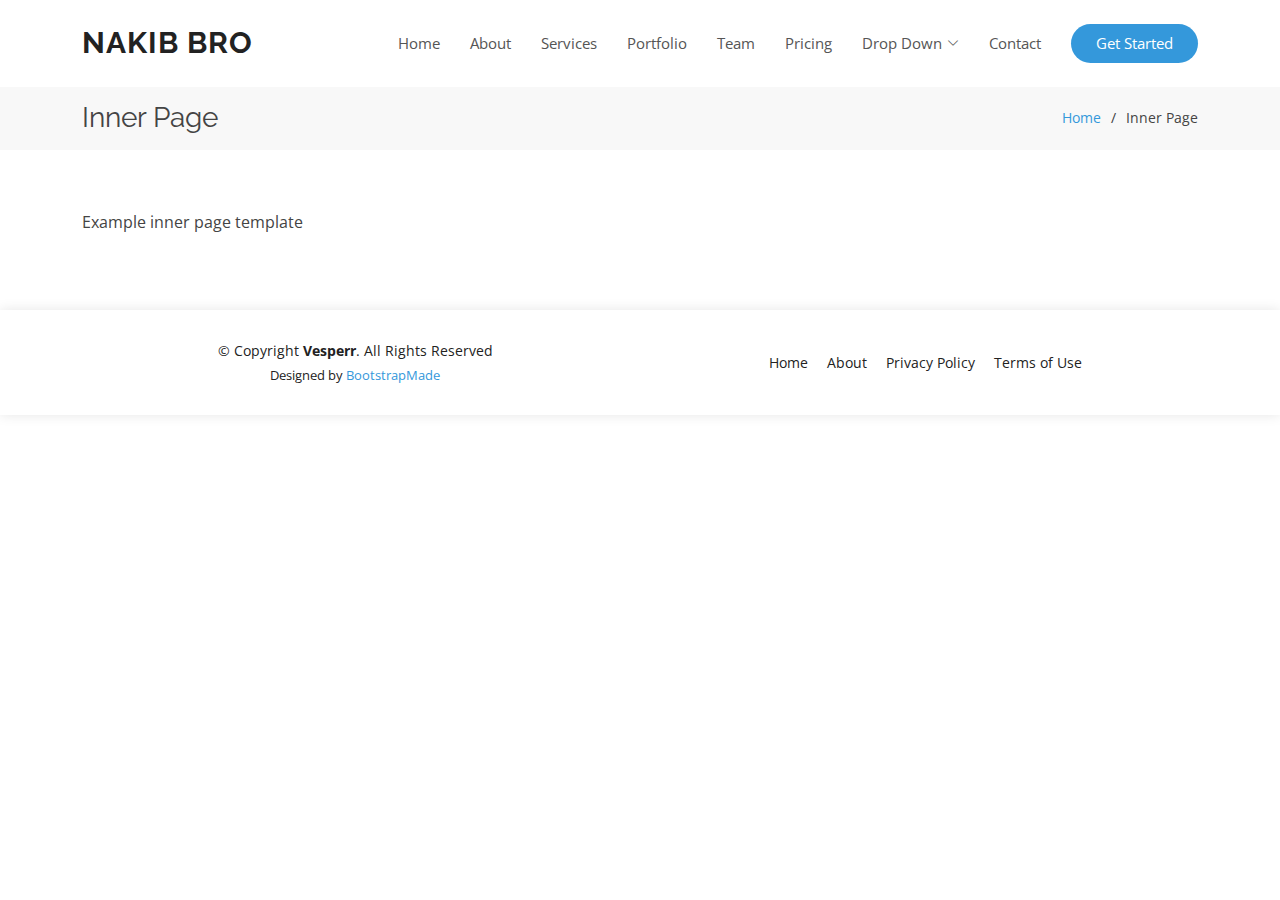
<file: inner-page.html>
<!DOCTYPE html>
<html lang="en">

<head>
  <meta charset="utf-8">
  <meta content="width=device-width, initial-scale=1.0" name="viewport">

  <title>NAKIB<<<<>>>></title>
  <meta content="" name="description">
  <meta content="" name="keywords">

  <!-- Favicons -->
  <link href="assets/img/favicon.png" rel="icon">
  <link href="assets/img/apple-touch-icon.png" rel="apple-touch-icon">

  <!-- Google Fonts -->
  <link href="https://fonts.googleapis.com/css?family=Open+Sans:300,300i,400,400i,600,600i,700,700i|Raleway:300,300i,400,400i,500,500i,600,600i,700,700i|Poppins:300,300i,400,400i,500,500i,600,600i,700,700i" rel="stylesheet">

  <!-- Vendor CSS Files -->
  <link href="assets/vendor/aos/aos.css" rel="stylesheet">
  <link href="assets/vendor/bootstrap/css/bootstrap.min.css" rel="stylesheet">
  <link href="assets/vendor/bootstrap-icons/bootstrap-icons.css" rel="stylesheet">
  <link href="assets/vendor/boxicons/css/boxicons.min.css" rel="stylesheet">
  <link href="assets/vendor/glightbox/css/glightbox.min.css" rel="stylesheet">
  <link href="assets/vendor/remixicon/remixicon.css" rel="stylesheet">
  <link href="assets/vendor/swiper/swiper-bundle.min.css" rel="stylesheet">

  <!-- Template Main CSS File -->
  <link href="assets/css/style.css" rel="stylesheet">

 
</head>

<body>

  <!-- ======= Header ======= -->
  <header id="header" class="fixed-top d-flex align-items-center">
    <div class="container d-flex align-items-center justify-content-between">

      <div class="logo">
        <h1><a href="index.html">NAKIB BRO</a></h1>
        <!-- Uncomment below if you prefer to use an image logo -->
        <!-- <a href="index.html"><img src="assets/img/logo.png" alt="" class="img-fluid"></a>-->
      </div>

      <nav id="navbar" class="navbar">
        <ul>
          <li><a class="nav-link scrollto " href="#hero">Home</a></li>
          <li><a class="nav-link scrollto" href="#about">About</a></li>
          <li><a class="nav-link scrollto" href="#services">Services</a></li>
          <li><a class="nav-link scrollto " href="#portfolio">Portfolio</a></li>
          <li><a class="nav-link scrollto" href="#team">Team</a></li>
          <li><a class="nav-link scrollto" href="#pricing">Pricing</a></li>
          <li class="dropdown"><a href="#"><span>Drop Down</span> <i class="bi bi-chevron-down"></i></a>
            <ul>
              <li><a href="#">Drop Down 1</a></li>
              <li class="dropdown"><a href="#"><span>Deep Drop Down</span> <i class="bi bi-chevron-right"></i></a>
                <ul>
                  <li><a href="#">Deep Drop Down 1</a></li>
                  <li><a href="#">Deep Drop Down 2</a></li>
                  <li><a href="#">Deep Drop Down 3</a></li>
                  <li><a href="#">Deep Drop Down 4</a></li>
                  <li><a href="#">Deep Drop Down 5</a></li>
                </ul>
              </li>
              <li><a href="#">Drop Down 2</a></li>
              <li><a href="#">Drop Down 3</a></li>
              <li><a href="#">Drop Down 4</a></li>
            </ul>
          </li>
          <li><a class="nav-link scrollto" href="#contact">Contact</a></li>
          <li><a class="getstarted scrollto" href="#about">Get Started</a></li>
        </ul>
        <i class="bi bi-list mobile-nav-toggle"></i>
      </nav><!-- .navbar -->

    </div>
  </header><!-- End Header -->

  <main id="main">

    <!-- ======= Breadcrumbs Section ======= -->
    <section class="breadcrumbs">
      <div class="container">

        <div class="d-flex justify-content-between align-items-center">
          <h2>Inner Page</h2>
          <ol>
            <li><a href="index.html">Home</a></li>
            <li>Inner Page</li>
          </ol>
        </div>

      </div>
    </section><!-- End Breadcrumbs Section -->

    <section class="inner-page">
      <div class="container">
        <p>
          Example inner page template
        </p>
      </div>
    </section>

  </main><!-- End #main -->

  <!-- ======= Footer ======= -->
  <footer id="footer">
    <div class="container">
      <div class="row d-flex align-items-center">
        <div class="col-lg-6 text-lg-left text-center">
          <div class="copyright">
            &copy; Copyright <strong>Vesperr</strong>. All Rights Reserved
          </div>
          <div class="credits">
            <!-- All the links in the footer should remain intact. -->
            <!-- You can delete the links only if you purchased the pro version. -->
            <!-- Licensing information: https://bootstrapmade.com/license/ -->
            <!-- Purchase the pro version with working PHP/AJAX contact form: https://bootstrapmade.com/vesperr-free-bootstrap-template/ -->
            Designed by <a href="https://bootstrapmade.com/">BootstrapMade</a>
          </div>
        </div>
        <div class="col-lg-6">
          <nav class="footer-links text-lg-right text-center pt-2 pt-lg-0">
            <a href="#intro" class="scrollto">Home</a>
            <a href="#about" class="scrollto">About</a>
            <a href="#">Privacy Policy</a>
            <a href="#">Terms of Use</a>
          </nav>
        </div>
      </div>
    </div>
  </footer><!-- End Footer -->

  <a href="#" class="back-to-top d-flex align-items-center justify-content-center"><i class="bi bi-arrow-up-short"></i></a>

  <!-- Vendor JS Files -->
  <script src="assets/vendor/purecounter/purecounter_vanilla.js"></script>
  <script src="assets/vendor/aos/aos.js"></script>
  <script src="assets/vendor/bootstrap/js/bootstrap.bundle.min.js"></script>
  <script src="assets/vendor/glightbox/js/glightbox.min.js"></script>
  <script src="assets/vendor/isotope-layout/isotope.pkgd.min.js"></script>
  <script src="assets/vendor/swiper/swiper-bundle.min.js"></script>
  <script src="assets/vendor/php-email-form/validate.js"></script>

  <!-- Template Main JS File -->
  <script src="assets/js/main.js"></script>

</body>

</html>
</file>
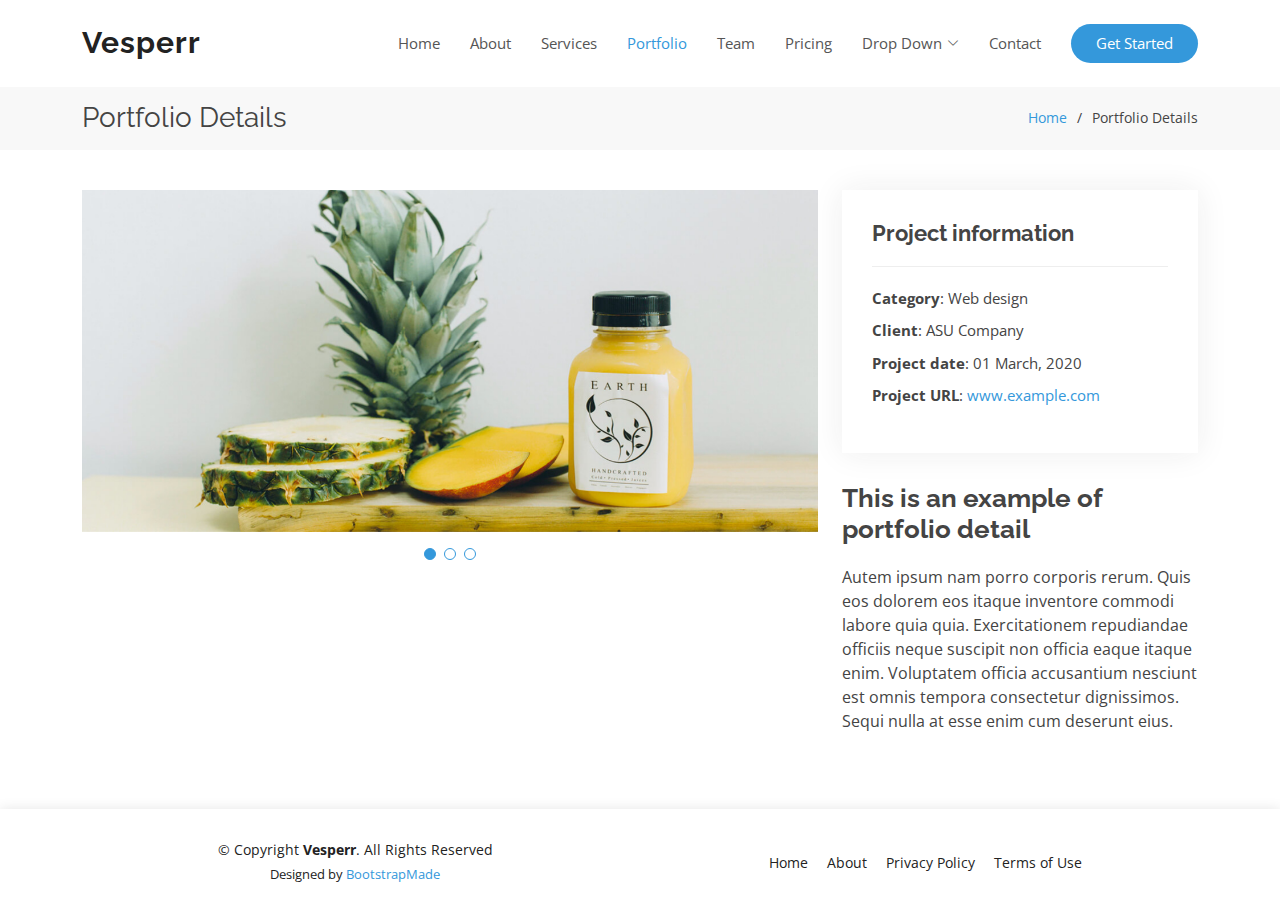
<file: portfolio-details.html>
<!DOCTYPE html>
<html lang="en">

<head>
  <meta charset="utf-8">
  <meta content="width=device-width, initial-scale=1.0" name="viewport">

  <title>NAKIB<<<<>>>></title>
  <meta content="" name="description">
  <meta content="" name="keywords">

  <!-- Favicons -->
  <link href="assets/img/favicon.png" rel="icon">
  <link href="assets/img/apple-touch-icon.png" rel="apple-touch-icon">

  <!-- Google Fonts -->
  <link href="https://fonts.googleapis.com/css?family=Open+Sans:300,300i,400,400i,600,600i,700,700i|Raleway:300,300i,400,400i,500,500i,600,600i,700,700i|Poppins:300,300i,400,400i,500,500i,600,600i,700,700i" rel="stylesheet">

  <!-- Vendor CSS Files -->
  <link href="assets/vendor/aos/aos.css" rel="stylesheet">
  <link href="assets/vendor/bootstrap/css/bootstrap.min.css" rel="stylesheet">
  <link href="assets/vendor/bootstrap-icons/bootstrap-icons.css" rel="stylesheet">
  <link href="assets/vendor/boxicons/css/boxicons.min.css" rel="stylesheet">
  <link href="assets/vendor/glightbox/css/glightbox.min.css" rel="stylesheet">
  <link href="assets/vendor/remixicon/remixicon.css" rel="stylesheet">
  <link href="assets/vendor/swiper/swiper-bundle.min.css" rel="stylesheet">

  <!-- Template Main CSS File -->
  <link href="assets/css/style.css" rel="stylesheet">

 
</head>

<body>

  <!-- ======= Header ======= -->
  <header id="header" class="fixed-top d-flex align-items-center">
    <div class="container d-flex align-items-center justify-content-between">

      <div class="logo">
        <h1><a href="index.html">Vesperr</a></h1>
        <!-- Uncomment below if you prefer to use an image logo -->
        <!-- <a href="index.html"><img src="assets/img/logo.png" alt="" class="img-fluid"></a>-->
      </div>

      <nav id="navbar" class="navbar">
        <ul>
          <li><a class="nav-link scrollto " href="#hero">Home</a></li>
          <li><a class="nav-link scrollto" href="#about">About</a></li>
          <li><a class="nav-link scrollto" href="#services">Services</a></li>
          <li><a class="nav-link scrollto active" href="#portfolio">Portfolio</a></li>
          <li><a class="nav-link scrollto" href="#team">Team</a></li>
          <li><a class="nav-link scrollto" href="#pricing">Pricing</a></li>
          <li class="dropdown"><a href="#"><span>Drop Down</span> <i class="bi bi-chevron-down"></i></a>
            <ul>
              <li><a href="#">Drop Down 1</a></li>
              <li class="dropdown"><a href="#"><span>Deep Drop Down</span> <i class="bi bi-chevron-right"></i></a>
                <ul>
                  <li><a href="#">Deep Drop Down 1</a></li>
                  <li><a href="#">Deep Drop Down 2</a></li>
                  <li><a href="#">Deep Drop Down 3</a></li>
                  <li><a href="#">Deep Drop Down 4</a></li>
                  <li><a href="#">Deep Drop Down 5</a></li>
                </ul>
              </li>
              <li><a href="#">Drop Down 2</a></li>
              <li><a href="#">Drop Down 3</a></li>
              <li><a href="#">Drop Down 4</a></li>
            </ul>
          </li>
          <li><a class="nav-link scrollto" href="#contact">Contact</a></li>
          <li><a class="getstarted scrollto" href="#about">Get Started</a></li>
        </ul>
        <i class="bi bi-list mobile-nav-toggle"></i>
      </nav><!-- .navbar -->

    </div>
  </header><!-- End Header -->

  <main id="main">

    <!-- ======= Breadcrumbs ======= -->
    <section id="breadcrumbs" class="breadcrumbs">
      <div class="container">

        <div class="d-flex justify-content-between align-items-center">
          <h2>Portfolio Details</h2>
          <ol>
            <li><a href="index.html">Home</a></li>
            <li>Portfolio Details</li>
          </ol>
        </div>

      </div>
    </section><!-- End Breadcrumbs -->

    <!-- ======= Portfolio Details Section ======= -->
    <section id="portfolio-details" class="portfolio-details">
      <div class="container">

        <div class="row gy-4">

          <div class="col-lg-8">
            <div class="portfolio-details-slider swiper">
              <div class="swiper-wrapper align-items-center">

                <div class="swiper-slide">
                  <img src="assets/img/portfolio/portfolio-details-1.jpg" alt="">
                </div>

                <div class="swiper-slide">
                  <img src="assets/img/portfolio/portfolio-details-2.jpg" alt="">
                </div>

                <div class="swiper-slide">
                  <img src="assets/img/portfolio/portfolio-details-3.jpg" alt="">
                </div>

              </div>
              <div class="swiper-pagination"></div>
            </div>
          </div>

          <div class="col-lg-4">
            <div class="portfolio-info">
              <h3>Project information</h3>
              <ul>
                <li><strong>Category</strong>: Web design</li>
                <li><strong>Client</strong>: ASU Company</li>
                <li><strong>Project date</strong>: 01 March, 2020</li>
                <li><strong>Project URL</strong>: <a href="#">www.example.com</a></li>
              </ul>
            </div>
            <div class="portfolio-description">
              <h2>This is an example of portfolio detail</h2>
              <p>
                Autem ipsum nam porro corporis rerum. Quis eos dolorem eos itaque inventore commodi labore quia quia. Exercitationem repudiandae officiis neque suscipit non officia eaque itaque enim. Voluptatem officia accusantium nesciunt est omnis tempora consectetur dignissimos. Sequi nulla at esse enim cum deserunt eius.
              </p>
            </div>
          </div>

        </div>

      </div>
    </section><!-- End Portfolio Details Section -->

  </main><!-- End #main -->

  <!-- ======= Footer ======= -->
  <footer id="footer">
    <div class="container">
      <div class="row d-flex align-items-center">
        <div class="col-lg-6 text-lg-left text-center">
          <div class="copyright">
            &copy; Copyright <strong>Vesperr</strong>. All Rights Reserved
          </div>
          <div class="credits">
            
            Designed by <a href="https://bootstrapmade.com/">BootstrapMade</a>
          </div>
        </div>
        <div class="col-lg-6">
          <nav class="footer-links text-lg-right text-center pt-2 pt-lg-0">
            <a href="#intro" class="scrollto">Home</a>
            <a href="#about" class="scrollto">About</a>
            <a href="#">Privacy Policy</a>
            <a href="#">Terms of Use</a>
          </nav>
        </div>
      </div>
    </div>
  </footer><!-- End Footer -->

  <a href="#" class="back-to-top d-flex align-items-center justify-content-center"><i class="bi bi-arrow-up-short"></i></a>

  <!-- Vendor JS Files -->
  <script src="assets/vendor/purecounter/purecounter_vanilla.js"></script>
  <script src="assets/vendor/aos/aos.js"></script>
  <script src="assets/vendor/bootstrap/js/bootstrap.bundle.min.js"></script>
  <script src="assets/vendor/glightbox/js/glightbox.min.js"></script>
  <script src="assets/vendor/isotope-layout/isotope.pkgd.min.js"></script>
  <script src="assets/vendor/swiper/swiper-bundle.min.js"></script>
  <script src="assets/vendor/php-email-form/validate.js"></script>

  <!-- Template Main JS File -->
  <script src="assets/js/main.js"></script>

</body>

</html>
</file>
<file: assets/css/style.css>
/*--------------------------------------------------------------
# General
--------------------------------------------------------------*/
body {
  font-family: "Open Sans", sans-serif;
  color: #444444;
}

a {
  color: #3498db;
  text-decoration: none;
}

a:hover {
  color: #5faee3;
  text-decoration: none;
}

h1,
h2,
h3,
h4,
h5,
h6 {
  font-family: "Raleway", sans-serif;
}

/*--------------------------------------------------------------
# Back to top button
--------------------------------------------------------------*/
.back-to-top {
  position: fixed;
  visibility: hidden;
  opacity: 0;
  right: 15px;
  bottom: 15px;
  z-index: 996;
  background: #3498db;
  width: 40px;
  height: 40px;
  border-radius: 4px;
  transition: all 0.4s;
}

.back-to-top i {
  font-size: 28px;
  color: #fff;
  line-height: 0;
}

.back-to-top:hover {
  background: #57aae1;
  color: #fff;
}

.back-to-top.active {
  visibility: visible;
  opacity: 1;
}

/*--------------------------------------------------------------
# Disable AOS delay on mobile
--------------------------------------------------------------*/
@media screen and (max-width: 768px) {
  [data-aos-delay] {
    transition-delay: 0 !important;
  }
}

/*--------------------------------------------------------------
# Header
--------------------------------------------------------------*/
#header {
  z-index: 997;
  transition: all 0.5s;
  padding: 22px 0;
  background: #fff;
}

#header.header-scrolled {
  box-shadow: 0px 2px 15px rgba(0, 0, 0, 0.1);
  padding: 12px 0;
}

#header .logo h1 {
  font-size: 30px;
  margin: 0;
  padding: 0;
  line-height: 1;
  font-weight: 700;
  letter-spacing: 1px;
}

#header .logo h1 a,
#header .logo h1 a:hover {
  color: #222222;
  text-decoration: none;
}

#header .logo img {
  padding: 0;
  margin: 0;
  max-height: 40px;
}

/*--------------------------------------------------------------
# Navigation Menu
--------------------------------------------------------------*/
/**
* Desktop Navigation 
*/
.navbar {
  padding: 0;
}

.navbar ul {
  margin: 0;
  padding: 0;
  display: flex;
  list-style: none;
  align-items: center;
}

.navbar li {
  position: relative;
}

.navbar a,
.navbar a:focus {
  display: flex;
  align-items: center;
  justify-content: space-between;
  padding: 10px 0 10px 30px;
  font-size: 15px;
  font-weight: 400;
  color: #555555;
  white-space: nowrap;
  transition: 0.3s;
}

.navbar a i,
.navbar a:focus i {
  font-size: 12px;
  line-height: 0;
  margin-left: 5px;
}

.navbar a:hover,
.navbar .active,
.navbar .active:focus,
.navbar li:hover>a {
  color: #3498db;
}

.navbar .getstarted,
.navbar .getstarted:focus {
  background: #3498db;
  padding: 8px 25px;
  margin-left: 30px;
  border-radius: 50px;
  color: #fff;
}

.navbar .getstarted:hover,
.navbar .getstarted:focus:hover {
  color: #fff;
  background: #4aa3df;
}

.navbar .dropdown ul {
  display: block;
  position: absolute;
  left: 30px;
  top: calc(100% + 30px);
  margin: 0;
  padding: 10px 0;
  z-index: 99;
  opacity: 0;
  visibility: hidden;
  background: #fff;
  box-shadow: 0px 0px 30px rgba(127, 137, 161, 0.25);
  transition: 0.3s;
  border-radius: 4px;
}

.navbar .dropdown ul li {
  min-width: 200px;
}

.navbar .dropdown ul a {
  padding: 10px 20px;
  font-size: 14px;
}

.navbar .dropdown ul a i {
  font-size: 12px;
}

.navbar .dropdown ul a:hover,
.navbar .dropdown ul .active:hover,
.navbar .dropdown ul li:hover>a {
  color: #3498db;
}

.navbar .dropdown:hover>ul {
  opacity: 1;
  top: 100%;
  visibility: visible;
}

.navbar .dropdown .dropdown ul {
  top: 0;
  left: calc(100% - 30px);
  visibility: hidden;
}

.navbar .dropdown .dropdown:hover>ul {
  opacity: 1;
  top: 0;
  left: 100%;
  visibility: visible;
}

@media (max-width: 1366px) {
  .navbar .dropdown .dropdown ul {
    left: -90%;
  }

  .navbar .dropdown .dropdown:hover>ul {
    left: -100%;
  }
}

/**
* Mobile Navigation 
*/
.mobile-nav-toggle {
  color: #222222;
  font-size: 28px;
  cursor: pointer;
  display: none;
  line-height: 0;
  transition: 0.5s;
}

.mobile-nav-toggle.bi-x {
  color: #fff;
}

@media (max-width: 991px) {
  .mobile-nav-toggle {
    display: block;
  }

  .navbar ul {
    display: none;
  }
}

.navbar-mobile {
  position: fixed;
  overflow: hidden;
  top: 0;
  right: 0;
  left: 0;
  bottom: 0;
  background: rgba(9, 9, 9, 0.9);
  transition: 0.3s;
  z-index: 999;
}

.navbar-mobile .mobile-nav-toggle {
  position: absolute;
  top: 15px;
  right: 15px;
}

.navbar-mobile ul {
  display: block;
  position: absolute;
  top: 55px;
  right: 15px;
  bottom: 15px;
  left: 15px;
  padding: 10px 0;
  border-radius: 8px;
  background-color: #fff;
  overflow-y: auto;
  transition: 0.3s;
}

.navbar-mobile a,
.navbar-mobile a:focus {
  padding: 10px 20px;
  font-size: 15px;
  color: #222222;
}

.navbar-mobile a:hover,
.navbar-mobile .active,
.navbar-mobile li:hover>a {
  color: #3498db;
}

.navbar-mobile .getstarted,
.navbar-mobile .getstarted:focus {
  margin: 15px;
}

.navbar-mobile .dropdown ul {
  position: static;
  display: none;
  margin: 10px 20px;
  padding: 10px 0;
  z-index: 99;
  opacity: 1;
  visibility: visible;
  background: #fff;
  box-shadow: 0px 0px 30px rgba(127, 137, 161, 0.25);
}

.navbar-mobile .dropdown ul li {
  min-width: 200px;
}

.navbar-mobile .dropdown ul a {
  padding: 10px 20px;
}

.navbar-mobile .dropdown ul a i {
  font-size: 12px;
}

.navbar-mobile .dropdown ul a:hover,
.navbar-mobile .dropdown ul .active:hover,
.navbar-mobile .dropdown ul li:hover>a {
  color: #3498db;
}

.navbar-mobile .dropdown>.dropdown-active {
  display: block;
}

/*--------------------------------------------------------------
# Hero Section
--------------------------------------------------------------*/
#hero {
  width: 100%;
  height: 70vh;
  margin-top: 70px;
}

#hero h1 {
  margin: 0 0 10px 0;
  font-size: 48px;
  font-weight: 700;
  line-height: 56px;
  color: black;
}

#hero h2 {
  color: #484848;
  margin-bottom: 50px;
  font-size: 24px;
}

#hero .btn-get-started {
  font-family: "Raleway", sans-serif;
  font-weight: 500;
  font-size: 16px;
  letter-spacing: 1px;
  display: inline-block;
  padding: 10px 30px;
  border-radius: 50px;
  transition: 0.5s;
  color: #3498db;
  border: 2px solid #3498db;
}

#hero .btn-get-started:hover {
  background: #3498db;
  color: #fff;
}

#hero .animated {
  animation: up-down 2s ease-in-out infinite alternate-reverse both;
}

@media (min-width: 1024px) {
  #hero {
    background-attachment: fixed;
  }
}

@media (max-width: 991px) {
  #hero {
    height: 100vh;
  }

  #hero .animated {
    -webkit-animation: none;
    animation: none;
  }

  #hero .hero-img {
    text-align: center;
  }

  #hero .hero-img img {
    width: 50%;
  }
}

@media (max-width: 768px) {
  #hero {
    margin-top: 20px;
  }

  #hero h1 {
    font-size: 28px;
    line-height: 36px;
  }

  #hero h2 {
    font-size: 18px;
    line-height: 24px;
    margin-bottom: 30px;
  }

  #hero .hero-img img {
    width: 70%;
  }
}

@media (max-width: 575px) {
  #hero .hero-img img {
    width: 80%;
  }
}

@-webkit-keyframes up-down {
  0% {
    transform: translateY(10px);
  }

  100% {
    transform: translateY(-10px);
  }
}

@keyframes up-down {
  0% {
    transform: translateY(10px);
  }

  100% {
    transform: translateY(-10px);
  }
}

/*--------------------------------------------------------------
# Sections General
--------------------------------------------------------------*/
section {
  padding: 60px 0;
  overflow: hidden;
}

.section-bg {
  background-color: #f7fbfe;
}

.section-title {
  text-align: center;
  padding-bottom: 30px;
}

.section-title h2 {
  font-size: 32px;
  font-weight: bold;
  text-transform: uppercase;
  position: relative;
  color: #222222;
}

.section-title h2::before,
.section-title h2::after {
  content: "";
  width: 50px;
  height: 2px;
  background: #3498db;
  display: inline-block;
}

.section-title h2::before {
  margin: 0 15px 10px 0;
}

.section-title h2::after {
  margin: 0 0 10px 15px;
}

.section-title p {
  margin: 15px 0 0 0;
}

/*--------------------------------------------------------------
# Clients
--------------------------------------------------------------*/
.clients {
  background: #f3f9fd;
  padding: 10px 0;
  text-align: center;
}

.clients .col-lg-2 {
  display: flex;
  align-items: center;
  justify-content: center;
}

.clients img {
  width: 50%;
  filter: grayscale(100);
  transition: all 0.4s ease-in-out;
  display: inline-block;
  padding: 10px 0;
}

.clients img:hover {
  filter: none;
  transform: scale(1.1);
}

@media (max-width: 768px) {
  .clients img {
    width: 40%;
  }
}

@media (max-width: 575px) {
  .clients img {
    width: 30%;
  }
}

/*--------------------------------------------------------------
# About Us
--------------------------------------------------------------*/
.about .content h3 {
  font-weight: 600;
  font-size: 26px;
}

.about .content ul {
  list-style: none;
  padding: 0;
}

.about .content ul li {
  padding-left: 28px;
  position: relative;
}

.about .content ul li+li {
  margin-top: 10px;
}

.about .content ul i {
  position: absolute;
  left: 0;
  top: 2px;
  font-size: 20px;
  color: #3498db;
  line-height: 1;
}

.about .content p:last-child {
  margin-bottom: 0;
}

.about .content .btn-learn-more {
  font-family: "Raleway", sans-serif;
  font-weight: 600;
  font-size: 14px;
  letter-spacing: 1px;
  display: inline-block;
  padding: 12px 32px;
  border-radius: 50px;
  transition: 0.3s;
  line-height: 1;
  color: #3498db;
  -webkit-animation-delay: 0.8s;
  animation-delay: 0.8s;
  margin-top: 6px;
  border: 2px solid #3498db;
}

.about .content .btn-learn-more:hover {
  background: #3498db;
  color: #fff;
  text-decoration: none;
}

/*--------------------------------------------------------------
# Counts
--------------------------------------------------------------*/
.counts {
  padding-top: 0;
}

.counts .content {
  padding: 0;
}

.counts .content h3 {
  font-weight: 700;
  font-size: 34px;
  color: #222222;
}

.counts .content p {
  margin-bottom: 0;
}

.counts .content .count-box {
  padding: 20px 0;
  width: 100%;
}

.counts .content .count-box i {
  display: block;
  font-size: 36px;
  color: #3498db;
  float: left;
  line-height: 0;
}

.counts .content .count-box span {
  font-size: 36px;
  line-height: 30px;
  display: block;
  font-weight: 700;
  color: #222222;
  margin-left: 50px;
}

.counts .content .count-box p {
  padding: 15px 0 0 0;
  margin: 0 0 0 50px;
  font-family: "Raleway", sans-serif;
  font-size: 14px;
  color: #484848;
}

.counts .content .count-box a {
  font-weight: 600;
  display: block;
  margin-top: 20px;
  color: #484848;
  font-size: 15px;
  font-family: "Poppins", sans-serif;
  transition: ease-in-out 0.3s;
}

.counts .content .count-box a:hover {
  color: #6f6f6f;
}

@media (max-width: 1024px) {
  .counts .image {
    text-align: center;
  }

  .counts .image img {
    max-width: 70%;
  }
}

@media (max-width: 667px) {
  .counts .image img {
    max-width: 100%;
  }
}

/*--------------------------------------------------------------
# Services
--------------------------------------------------------------*/
.services .icon-box {
  padding: 30px;
  position: relative;
  overflow: hidden;
  background: #fff;
  box-shadow: 0 0 29px 0 rgba(68, 88, 144, 0.12);
  transition: all 0.3s ease-in-out;
  border-radius: 8px;
  z-index: 1;
}

.services .icon-box::before {
  content: "";
  position: absolute;
  background: #e1f0fa;
  right: -60px;
  top: -40px;
  width: 100px;
  height: 100px;
  border-radius: 50px;
  transition: all 0.3s;
  z-index: -1;
}

.services .icon-box:hover::before {
  background: #3498db;
  right: 0;
  top: 0;
  width: 100%;
  height: 100%;
  border-radius: 0px;
}

.services .icon {
  margin: 0 auto 20px auto;
  padding-top: 10px;
  display: inline-block;
  text-align: center;
  border-radius: 50%;
  width: 60px;
  height: 60px;
  background: #3498db;
  transition: all 0.3s ease-in-out;
}

.services .icon i {
  font-size: 36px;
  line-height: 1;
  color: #fff;
}

.services .title {
  font-weight: 700;
  margin-bottom: 15px;
  font-size: 18px;
}

.services .title a {
  color: #111;
}

.services .description {
  font-size: 15px;
  line-height: 28px;
  margin-bottom: 0;
}

.services .icon-box:hover .title a,
.services .icon-box:hover .description {
  color: #fff;
}

.services .icon-box:hover .icon {
  background: #fff;
}

.services .icon-box:hover .icon i {
  color: #3498db;
}

/*--------------------------------------------------------------
# More Services
--------------------------------------------------------------*/
.more-services {
  padding-top: 20px;
}

.more-services .card {
  border: 0;
  padding: 160px 20px 20px 20px;
  position: relative;
  width: 100%;
  background-size: cover;
  background-repeat: no-repeat;
  background-position: center center;
}

.more-services .card-body {
  z-index: 10;
  background: rgba(255, 255, 255, 0.9);
  padding: 15px 30px;
  box-shadow: 0px 2px 15px rgba(0, 0, 0, 0.1);
  transition: 0.3s;
  transition: ease-in-out 0.4s;
  border-radius: 5px;
}

.more-services .card-title {
  font-weight: 700;
  text-align: center;
  margin-bottom: 15px;
}

.more-services .card-title a {
  color: #222222;
}

.more-services .card-text {
  color: #5e5e5e;
}

.more-services .read-more a {
  color: #777777;
  text-transform: uppercase;
  font-weight: 600;
  font-size: 12px;
  transition: 0.4s;
}

.more-services .read-more a:hover {
  text-decoration: underline;
}

.more-services .card:hover .card-body {
  background: #3498db;
}

.more-services .card:hover .read-more a,
.more-services .card:hover .card-title,
.more-services .card:hover .card-title a,
.more-services .card:hover .card-text {
  color: #fff;
}

/*--------------------------------------------------------------
# Features
--------------------------------------------------------------*/
.features .icon-box {
  display: flex;
  align-items: center;
  padding: 20px;
  background: #f6f6f6;
  transition: ease-in-out 0.3s;
}

.features .icon-box i {
  font-size: 32px;
  padding-right: 10px;
  line-height: 1;
}

.features .icon-box h3 {
  font-weight: 700;
  margin: 0;
  padding: 0;
  line-height: 1;
  font-size: 16px;
}

.features .icon-box h3 a {
  color: #222222;
  transition: ease-in-out 0.3s;
}

.features .icon-box h3 a:hover {
  color: #3498db;
}

.features .icon-box:hover {
  background: #eef7fc;
}

/*--------------------------------------------------------------
# Testimonials
--------------------------------------------------------------*/
.testimonials .testimonial-wrap {
  padding-left: 50px;
}

.testimonials .testimonials-carousel,
.testimonials .testimonials-slider {
  overflow: hidden;
}

.testimonials .testimonial-item {
  box-sizing: content-box;
  padding: 30px 30px 30px 60px;
  margin: 30px 15px;
  min-height: 200px;
  box-shadow: 0px 2px 12px rgba(0, 0, 0, 0.08);
  position: relative;
  background: #fff;
}

.testimonials .testimonial-item .testimonial-img {
  width: 90px;
  border-radius: 10px;
  border: 6px solid #fff;
  position: absolute;
  left: -45px;
}

.testimonials .testimonial-item h3 {
  font-size: 18px;
  font-weight: bold;
  margin: 10px 0 5px 0;
  color: #111;
}

.testimonials .testimonial-item h4 {
  font-size: 14px;
  color: #999;
  margin: 0;
}

.testimonials .testimonial-item .quote-icon-left,
.testimonials .testimonial-item .quote-icon-right {
  color: #e1f0fa;
  font-size: 26px;
}

.testimonials .testimonial-item .quote-icon-left {
  display: inline-block;
  left: -5px;
  position: relative;
}

.testimonials .testimonial-item .quote-icon-right {
  display: inline-block;
  right: -5px;
  position: relative;
  top: 10px;
}

.testimonials .testimonial-item p {
  font-style: italic;
  margin: 15px auto 15px auto;
}

.testimonials .swiper-pagination {
  margin-top: 20px;
  position: relative;
}

.testimonials .swiper-pagination .swiper-pagination-bullet {
  width: 12px;
  height: 12px;
  background-color: #fff;
  opacity: 1;
  border: 1px solid #3498db;
}

.testimonials .swiper-pagination .swiper-pagination-bullet-active {
  background-color: #3498db;
}

@media (max-width: 767px) {
  .testimonials .testimonial-wrap {
    padding-left: 0;
  }

  .testimonials .testimonials-carousel,
  .testimonials .testimonials-slider {
    overflow: hidden;
  }

  .testimonials .testimonial-item {
    padding: 30px;
    margin: 15px;
  }

  .testimonials .testimonial-item .testimonial-img {
    position: static;
    left: auto;
  }
}

/*--------------------------------------------------------------
# Portfolio
--------------------------------------------------------------*/
.portfolio .portfolio-item {
  margin-bottom: 30px;
}

.portfolio #portfolio-flters {
  padding: 0;
  margin: 0 auto 20px auto;
  list-style: none;
  text-align: center;
}

.portfolio #portfolio-flters li {
  cursor: pointer;
  display: inline-block;
  padding: 8px 15px 10px 15px;
  font-size: 14px;
  font-weight: 600;
  line-height: 1;
  text-transform: uppercase;
  color: #222222;
  margin-bottom: 5px;
  transition: all 0.3s ease-in-out;
  border-radius: 3px;
}

.portfolio #portfolio-flters li:hover,
.portfolio #portfolio-flters li.filter-active {
  color: #fff;
  background: #3498db;
}

.portfolio #portfolio-flters li:last-child {
  margin-right: 0;
}

.portfolio .portfolio-wrap {
  transition: 0.3s;
  position: relative;
  overflow: hidden;
  z-index: 1;
  background: rgba(34, 34, 34, 0.6);
}

.portfolio .portfolio-wrap::before {
  content: "";
  background: rgba(34, 34, 34, 0.6);
  position: absolute;
  left: 0;
  right: 0;
  top: 0;
  bottom: 0;
  transition: all ease-in-out 0.3s;
  z-index: 2;
  opacity: 0;
}

.portfolio .portfolio-wrap img {
  transition: all ease-in-out 0.3s;
}

.portfolio .portfolio-wrap .portfolio-info {
  opacity: 0;
  position: absolute;
  top: 0;
  left: 0;
  right: 0;
  bottom: 0;
  z-index: 3;
  transition: all ease-in-out 0.3s;
  display: flex;
  flex-direction: column;
  justify-content: flex-end;
  align-items: flex-start;
  padding: 20px;
}

.portfolio .portfolio-wrap .portfolio-info h4 {
  font-size: 20px;
  color: #fff;
  font-weight: 600;
}

.portfolio .portfolio-wrap .portfolio-info p {
  color: rgba(255, 255, 255, 0.7);
  font-size: 14px;
  text-transform: uppercase;
  padding: 0;
  margin: 0;
  font-style: italic;
}

.portfolio .portfolio-wrap .portfolio-links {
  text-align: center;
  z-index: 4;
}

.portfolio .portfolio-wrap .portfolio-links a {
  color: #fff;
  margin: 0 5px 0 0;
  font-size: 28px;
  display: inline-block;
  transition: 0.3s;
}

.portfolio .portfolio-wrap .portfolio-links a:hover {
  color: #3498db;
}

.portfolio .portfolio-wrap:hover::before {
  opacity: 1;
}

.portfolio .portfolio-wrap:hover img {
  transform: scale(1.2);
}

.portfolio .portfolio-wrap:hover .portfolio-info {
  opacity: 1;
}

/*--------------------------------------------------------------
# Portfolio Details
--------------------------------------------------------------*/
.portfolio-details {
  padding-top: 40px;
}

.portfolio-details .portfolio-details-slider img {
  width: 100%;
}

.portfolio-details .portfolio-details-slider .swiper-pagination {
  margin-top: 20px;
  position: relative;
}

.portfolio-details .portfolio-details-slider .swiper-pagination .swiper-pagination-bullet {
  width: 12px;
  height: 12px;
  background-color: #fff;
  opacity: 1;
  border: 1px solid #3498db;
}

.portfolio-details .portfolio-details-slider .swiper-pagination .swiper-pagination-bullet-active {
  background-color: #3498db;
}

.portfolio-details .portfolio-info {
  padding: 30px;
  box-shadow: 0px 0 30px rgba(34, 34, 34, 0.08);
}

.portfolio-details .portfolio-info h3 {
  font-size: 22px;
  font-weight: 700;
  margin-bottom: 20px;
  padding-bottom: 20px;
  border-bottom: 1px solid #eee;
}

.portfolio-details .portfolio-info ul {
  list-style: none;
  padding: 0;
  font-size: 15px;
}

.portfolio-details .portfolio-info ul li+li {
  margin-top: 10px;
}

.portfolio-details .portfolio-description {
  padding-top: 30px;
}

.portfolio-details .portfolio-description h2 {
  font-size: 26px;
  font-weight: 700;
  margin-bottom: 20px;
}

.portfolio-details .portfolio-description p {
  padding: 0;
}

/*--------------------------------------------------------------
# Team
--------------------------------------------------------------*/
.team .member {
  margin-bottom: 20px;
  overflow: hidden;
  text-align: center;
  border-radius: 5px;
  background: #fff;
  box-shadow: 0px 2px 15px rgba(0, 0, 0, 0.1);
}

.team .member .member-img {
  position: relative;
  overflow: hidden;
}

.team .member .social {
  position: absolute;
  left: 0;
  bottom: 0;
  right: 0;
  height: 40px;
  opacity: 0;
  transition: ease-in-out 0.3s;
  background: rgba(255, 255, 255, 0.85);
  display: inline-flex;
  justify-content: center;
  align-items: center;
}

.team .member .social a {
  transition: color 0.3s;
  color: #222222;
  margin: 0 10px;
  display: inline-flex;
  justify-content: center;
  align-items: center;
}

.team .member .social a i {
  line-height: 0;
}

.team .member .social a:hover {
  color: #3498db;
}

.team .member .social i {
  font-size: 18px;
  margin: 0 2px;
}

.team .member .member-info {
  padding: 25px 15px;
}

.team .member .member-info h4 {
  font-weight: 700;
  margin-bottom: 5px;
  font-size: 18px;
  color: #222222;
}

.team .member .member-info span {
  display: block;
  font-size: 13px;
  font-weight: 400;
  color: #aaaaaa;
}

.team .member .member-info p {
  font-style: italic;
  font-size: 14px;
  line-height: 26px;
  color: #777777;
}

.team .member:hover .social {
  opacity: 1;
}

/*--------------------------------------------------------------
# Pricing
--------------------------------------------------------------*/
.pricing .box {
  padding: 20px;
  background: #f9f9f9;
  text-align: center;
  border-radius: 8px;
  position: relative;
  overflow: hidden;
  border: 2px solid #f9f9f9;
}

.pricing .box h3 {
  font-weight: 400;
  padding: 15px;
  margin-top: 15px;
  font-size: 18px;
  font-weight: 600;
  color: #222222;
}

.pricing .box h4 {
  font-size: 42px;
  color: #3498db;
  font-weight: 500;
  font-family: "Open Sans", sans-serif;
  margin-bottom: 20px;
}

.pricing .box h4 sup {
  font-size: 20px;
  top: -15px;
  left: -3px;
}

.pricing .box h4 span {
  color: #bababa;
  font-size: 16px;
  font-weight: 300;
}

.pricing .box ul {
  padding: 0;
  list-style: none;
  color: #222222;
  text-align: center;
  line-height: 20px;
  font-size: 14px;
}

.pricing .box ul li {
  padding-bottom: 16px;
}

.pricing .box ul i {
  color: #3498db;
  font-size: 18px;
  padding-right: 4px;
}

.pricing .box ul .na {
  color: #ccc;
  text-decoration: line-through;
}

.pricing .box .btn-wrap {
  padding: 15px;
  text-align: center;
}

.pricing .box .btn-buy {
  display: inline-block;
  padding: 10px 40px 12px 40px;
  border-radius: 50px;
  border: 2px solid #3498db;
  color: #3498db;
  font-size: 14px;
  font-weight: 400;
  font-family: "Raleway", sans-serif;
  font-weight: 600;
  transition: 0.3s;
}

.pricing .box .btn-buy:hover {
  background: #3498db;
  color: #fff;
}

.pricing .recommended {
  border-color: #3498db;
}

.pricing .recommended .btn-buy {
  background: #3498db;
  color: #fff;
}

.pricing .recommended .btn-buy:hover {
  background: #2383c4;
  border-color: #2383c4;
}

/*--------------------------------------------------------------
# F.A.Q
--------------------------------------------------------------*/
.faq .faq-item {
  margin: 20px 0;
  padding: 20px 0;
  border-bottom: 1px solid #eeeeee;
}

.faq .faq-item i {
  color: #8bc4ea;
  font-size: 24px;
  float: left;
  line-height: 0;
  padding: 13px 0 0 0;
  margin: 0;
}

.faq .faq-item h4 {
  font-size: 16px;
  line-height: 26px;
  font-weight: 500;
  margin: 0 0 10px 32px;
  font-family: "Poppins", sans-serif;
}

.faq .faq-item p {
  font-size: 15px;
}

/*--------------------------------------------------------------
# Contact
--------------------------------------------------------------*/
.contact .contact-about h3 {
  font-size: 28px;
  margin: 0 0 10px 0;
  padding: 0;
  line-height: 1;
  font-weight: 700;
  letter-spacing: 1px;
  color: #222222;
}

.contact .contact-about p {
  font-size: 14px;
  line-height: 24px;
  font-family: "Raleway", sans-serif;
  color: #888;
}

.contact .social-links {
  padding-bottom: 20px;
}

.contact .social-links a {
  font-size: 18px;
  display: inline-block;
  background: #fff;
  color: #3498db;
  line-height: 1;
  padding: 8px 0;
  margin-right: 4px;
  border-radius: 50%;
  text-align: center;
  width: 36px;
  height: 36px;
  transition: 0.3s;
  border: 1px solid #3498db;
}

.contact .social-links a:hover {
  background: #3498db;
  color: #fff;
}

.contact .info {
  color: #444444;
}

.contact .info i {
  font-size: 32px;
  color: #3498db;
  float: left;
  line-height: 1;
}

.contact .info p {
  padding: 0 0 10px 42px;
  line-height: 28px;
  font-size: 14px;
}

.contact .php-email-form .error-message {
  display: none;
  color: #fff;
  background: #ed3c0d;
  text-align: left;
  padding: 15px;
  font-weight: 600;
}

.contact .php-email-form .error-message br+br {
  margin-top: 25px;
}

.contact .php-email-form .sent-message {
  display: none;
  color: #fff;
  background: #18d26e;
  text-align: center;
  padding: 15px;
  font-weight: 600;
}

.contact .php-email-form .loading {
  display: none;
  background: #fff;
  text-align: center;
  padding: 15px;
}

.contact .php-email-form .loading:before {
  content: "";
  display: inline-block;
  border-radius: 50%;
  width: 24px;
  height: 24px;
  margin: 0 10px -6px 0;
  border: 3px solid #18d26e;
  border-top-color: #eee;
  -webkit-animation: animate-loading 1s linear infinite;
  animation: animate-loading 1s linear infinite;
}

.contact .php-email-form .form-group {
  margin-bottom: 20px;
}

.contact .php-email-form input,
.contact .php-email-form textarea {
  border-radius: 0;
  box-shadow: none;
  font-size: 14px;
  padding: 10px 15px;
}

.contact .php-email-form input:focus,
.contact .php-email-form textarea:focus {
  border-color: #3498db;
}

.contact .php-email-form button[type=submit] {
  background: #3498db;
  border: 0;
  padding: 10px 24px;
  color: #fff;
  transition: 0.4s;
  border-radius: 50px;
}

.contact .php-email-form button[type=submit]:hover {
  background: #2383c4;
}

@-webkit-keyframes animate-loading {
  0% {
    transform: rotate(0deg);
  }

  100% {
    transform: rotate(360deg);
  }
}

@keyframes animate-loading {
  0% {
    transform: rotate(0deg);
  }

  100% {
    transform: rotate(360deg);
  }
}

/*--------------------------------------------------------------
# Breadcrumbs
--------------------------------------------------------------*/
.breadcrumbs {
  padding: 15px 0;
  background: #f8f8f8;
  min-height: 40px;
  margin-top: 86px;
}

@media (max-width: 992px) {
  .breadcrumbs {
    margin-top: 72px;
  }
}

.breadcrumbs h2 {
  font-size: 28px;
  font-weight: 400;
  margin: 0;
}

.breadcrumbs ol {
  display: flex;
  flex-wrap: wrap;
  list-style: none;
  padding: 0;
  margin: 0;
  font-size: 14px;
}

@media (max-width: 992px) {
  .breadcrumbs ol {
    margin-top: 10px;
  }
}

.breadcrumbs ol li+li {
  padding-left: 10px;
}

.breadcrumbs ol li+li::before {
  display: inline-block;
  padding-right: 10px;
  color: #3c3c3c;
  content: "/";
}

@media (max-width: 768px) {
  .breadcrumbs .d-flex {
    display: block !important;
  }

  .breadcrumbs ol {
    display: block;
  }

  .breadcrumbs ol li {
    display: inline-block;
  }
}

/*--------------------------------------------------------------
# Footer
--------------------------------------------------------------*/
#footer {
  background: #fff;
  box-shadow: 0px 0px 12px 0px rgba(0, 0, 0, 0.1);
  padding: 30px 0;
  color: #222222;
  font-size: 14px;
}

#footer .credits {
  font-size: 13px;
  padding-top: 5px;
  color: #222222;
}

#footer .footer-links a {
  color: #222222;
  padding-left: 15px;
}

#footer .footer-links a:first-child {
  padding-left: 0;
}

#footer .footer-links a:hover {
  color: #3498db;
}
</file>
